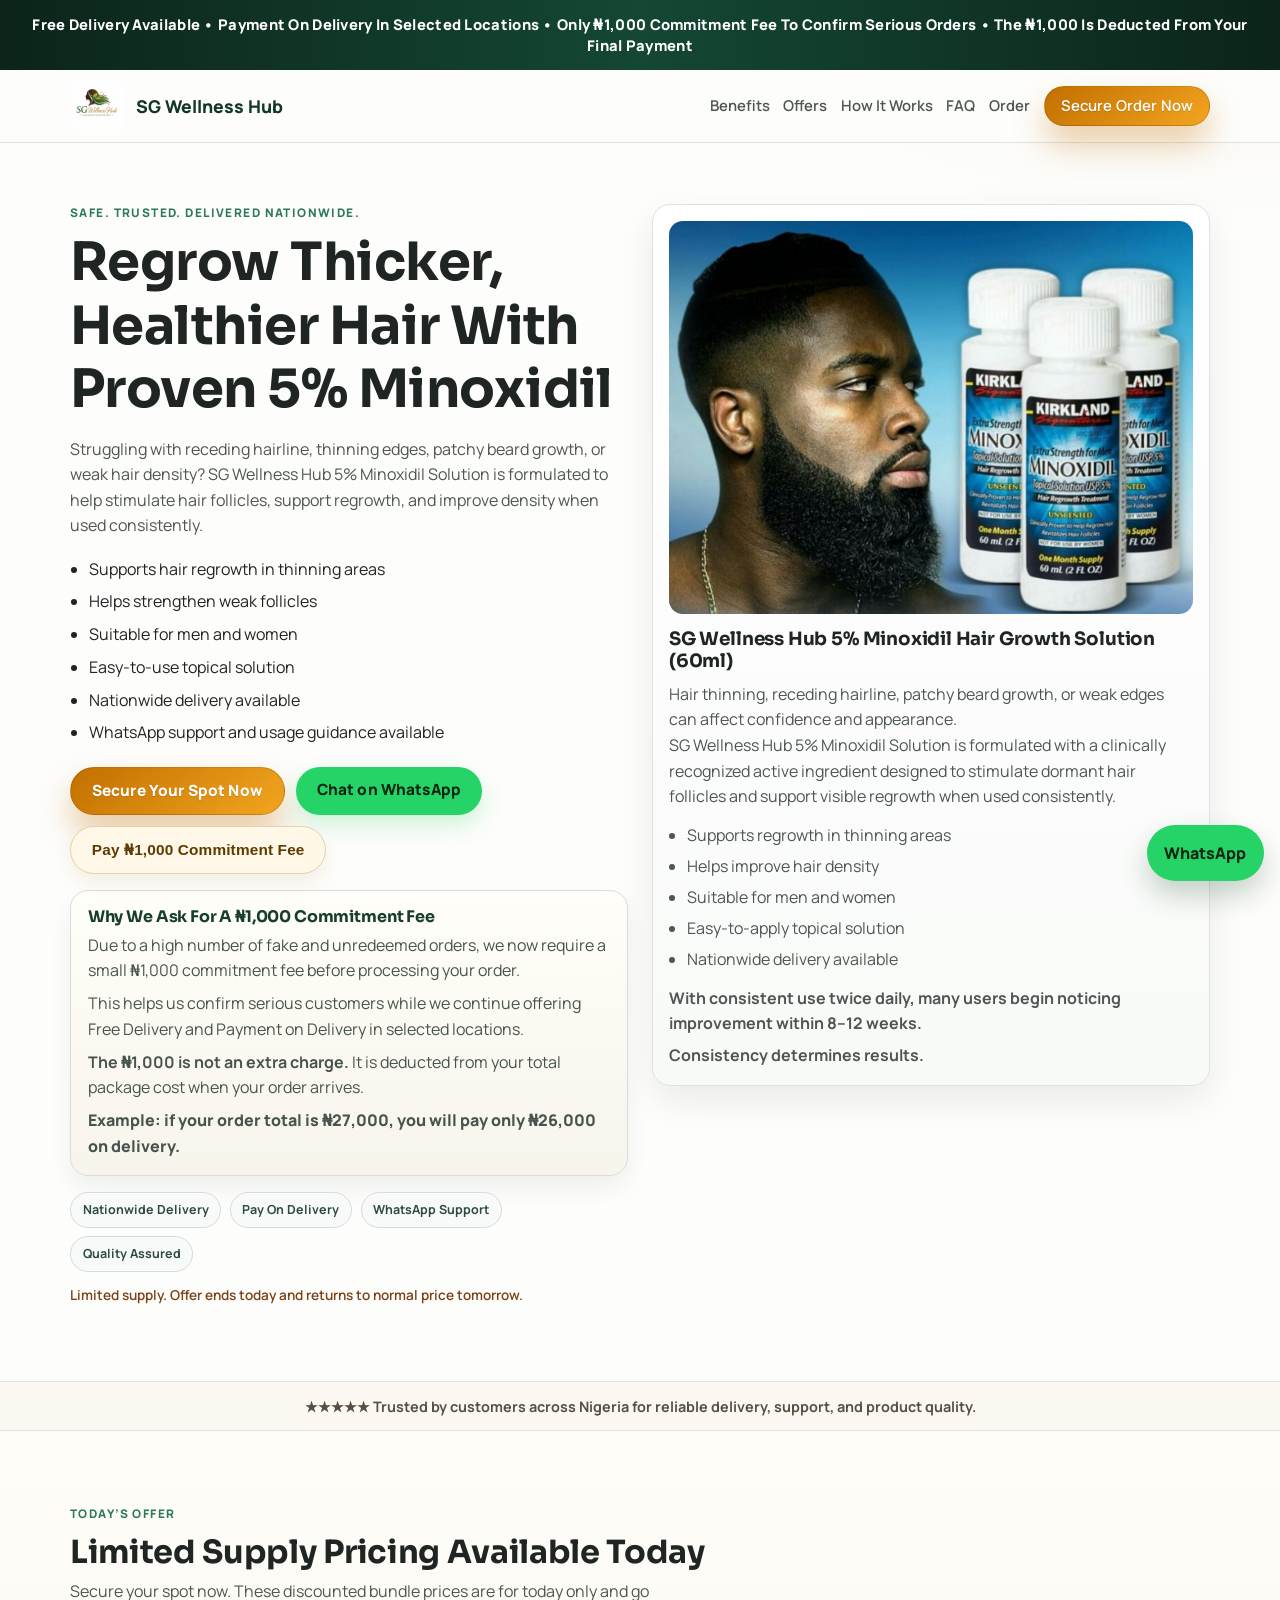
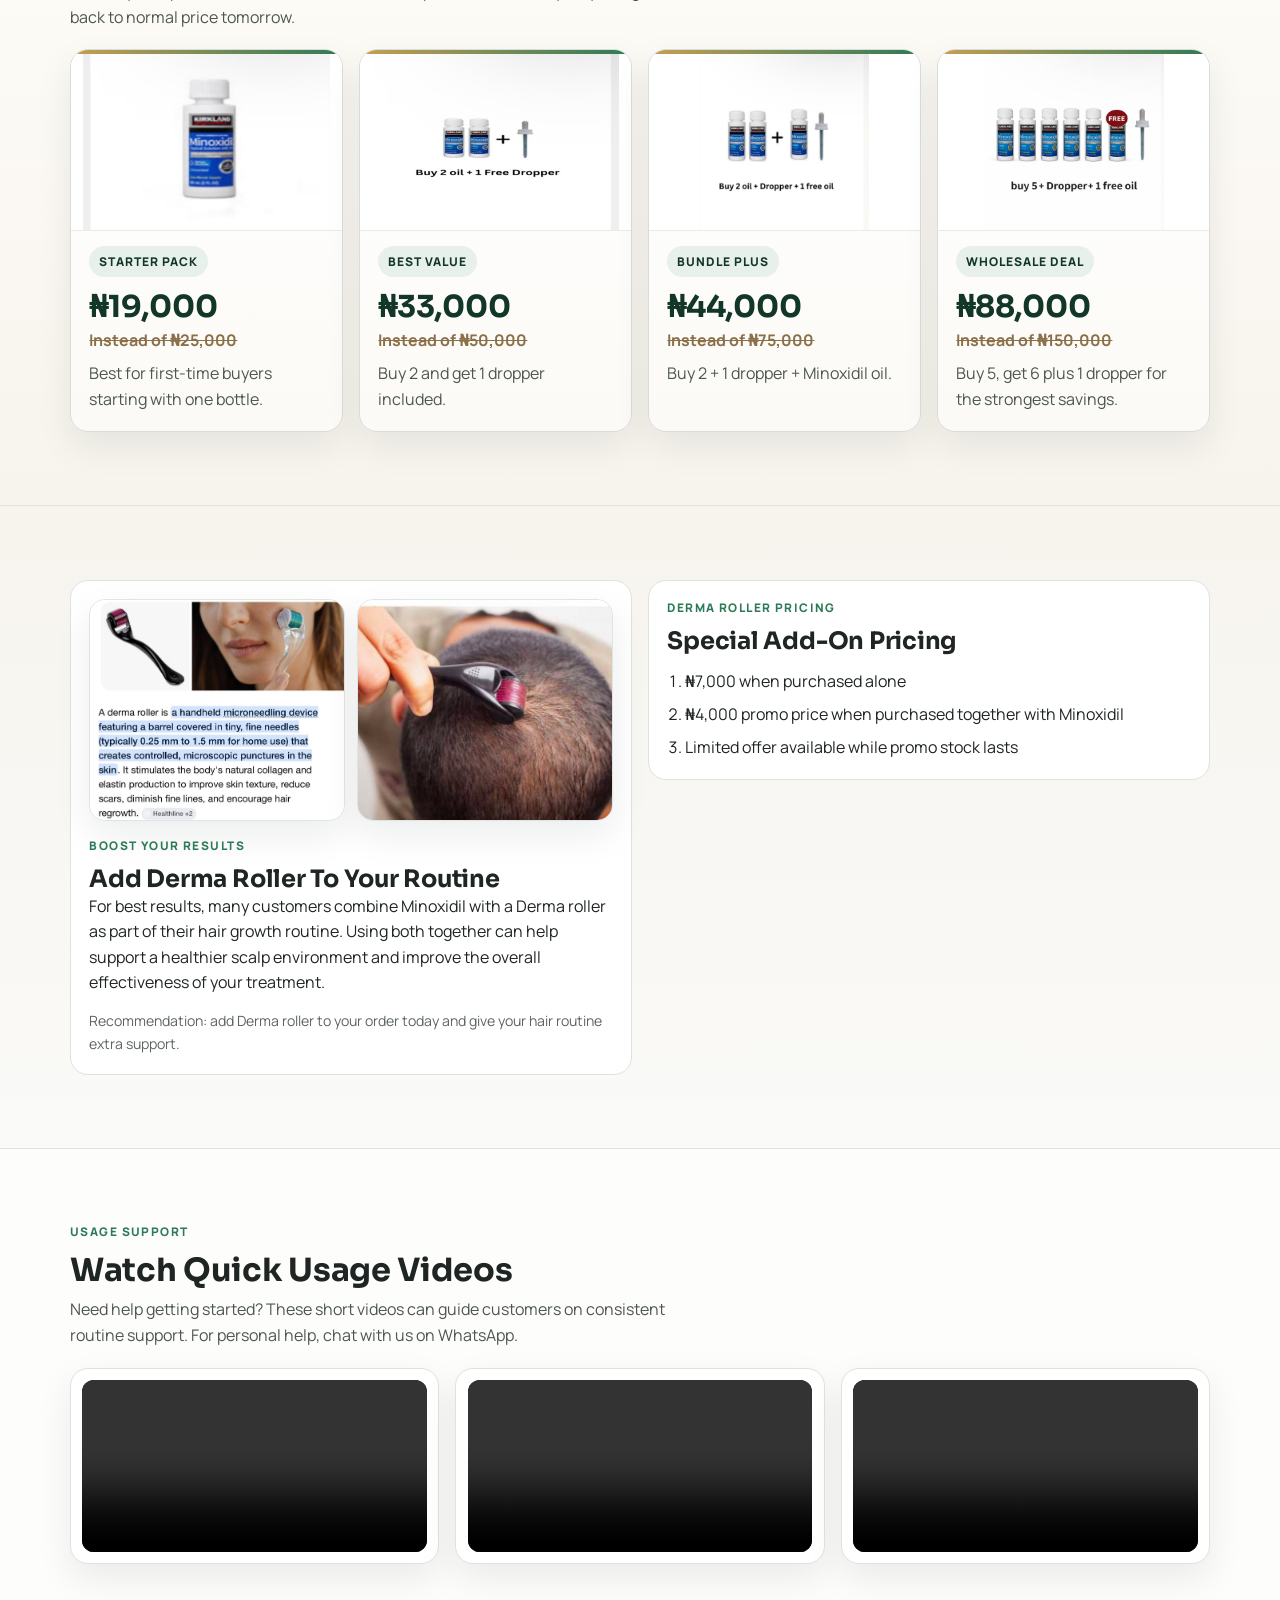
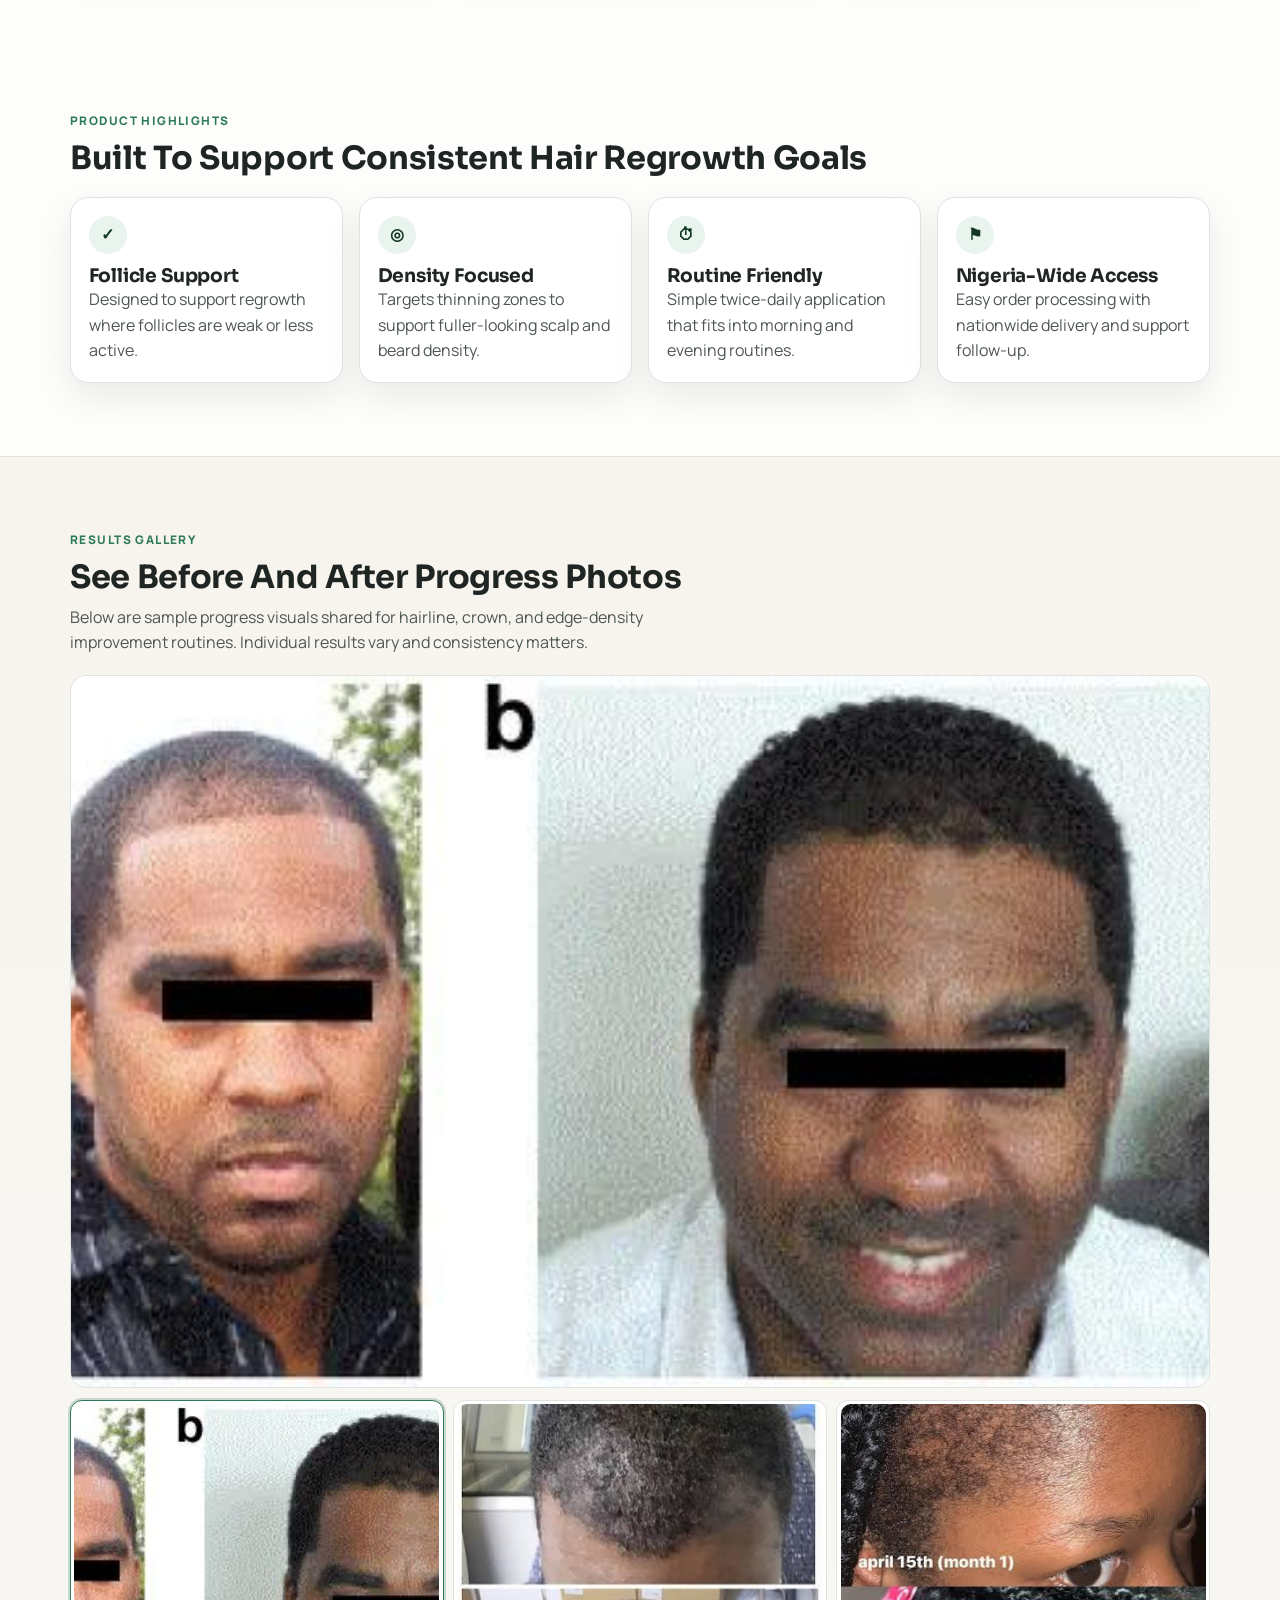
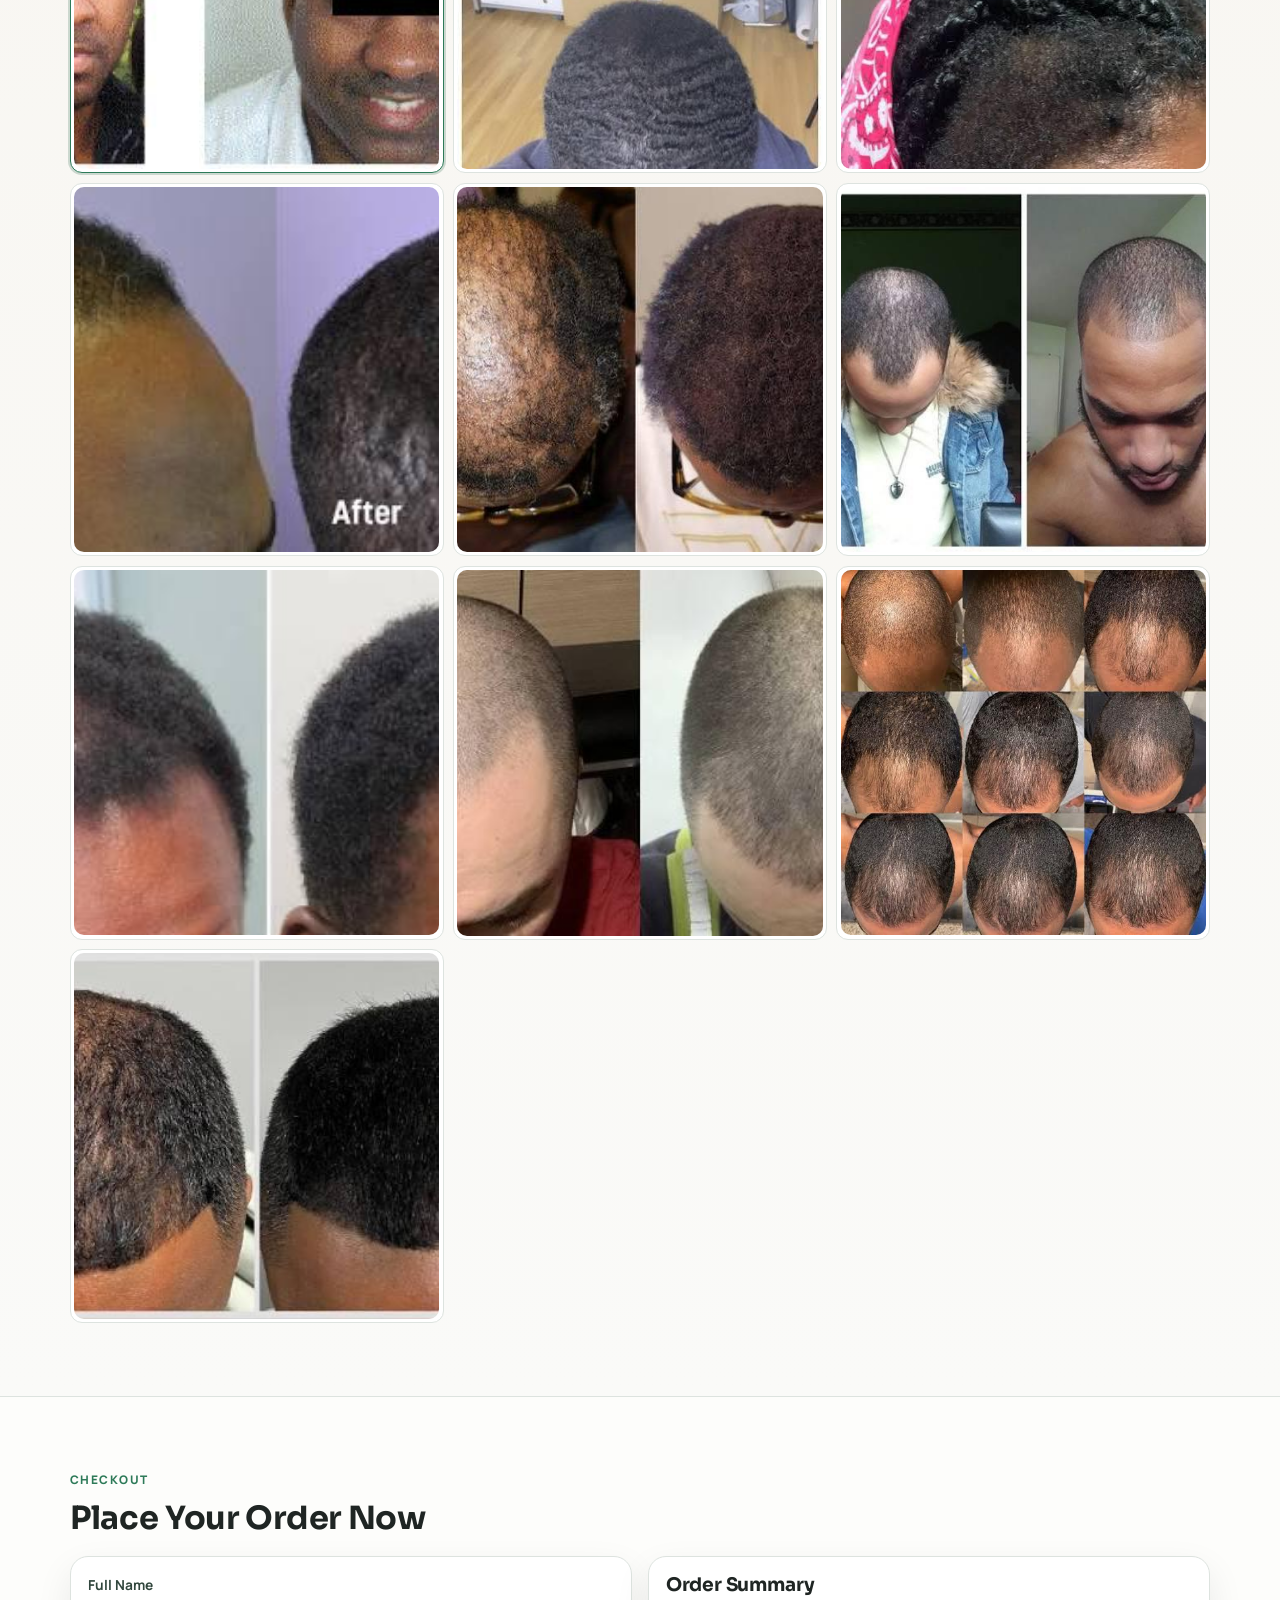
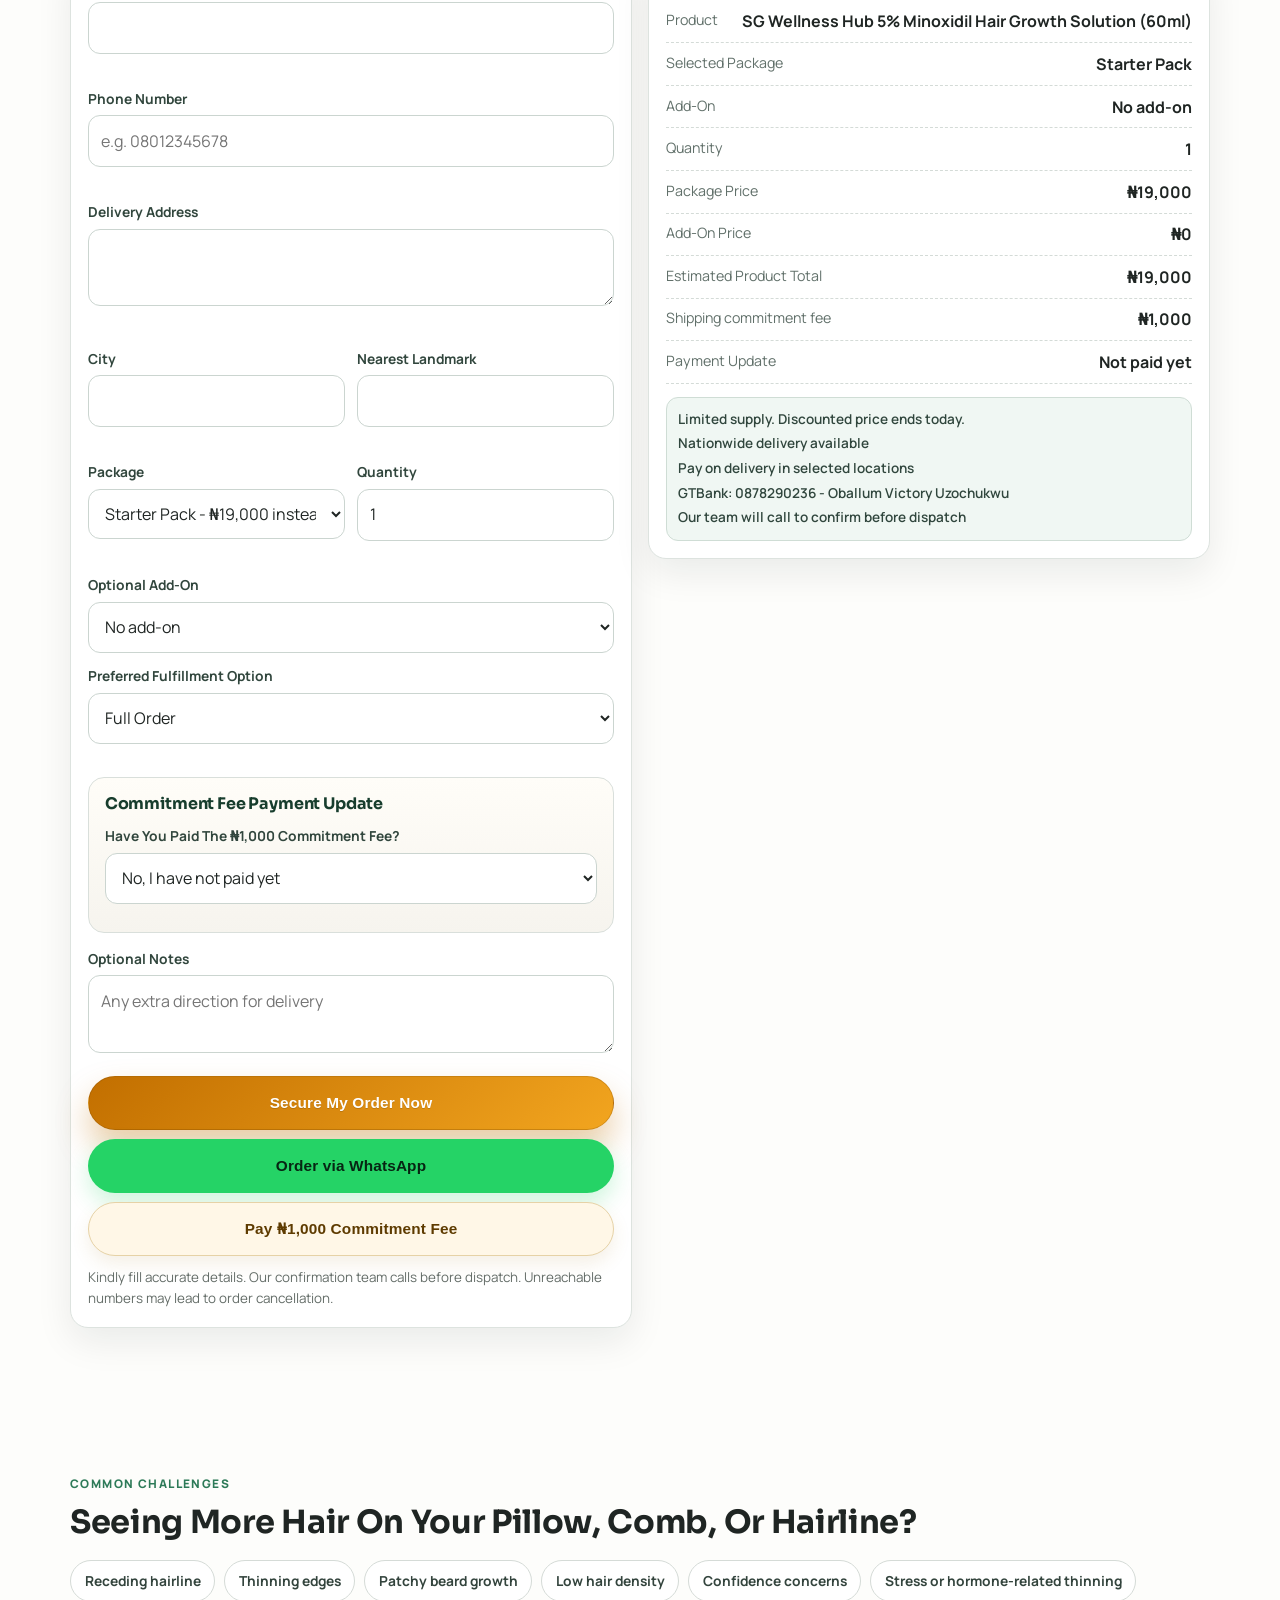
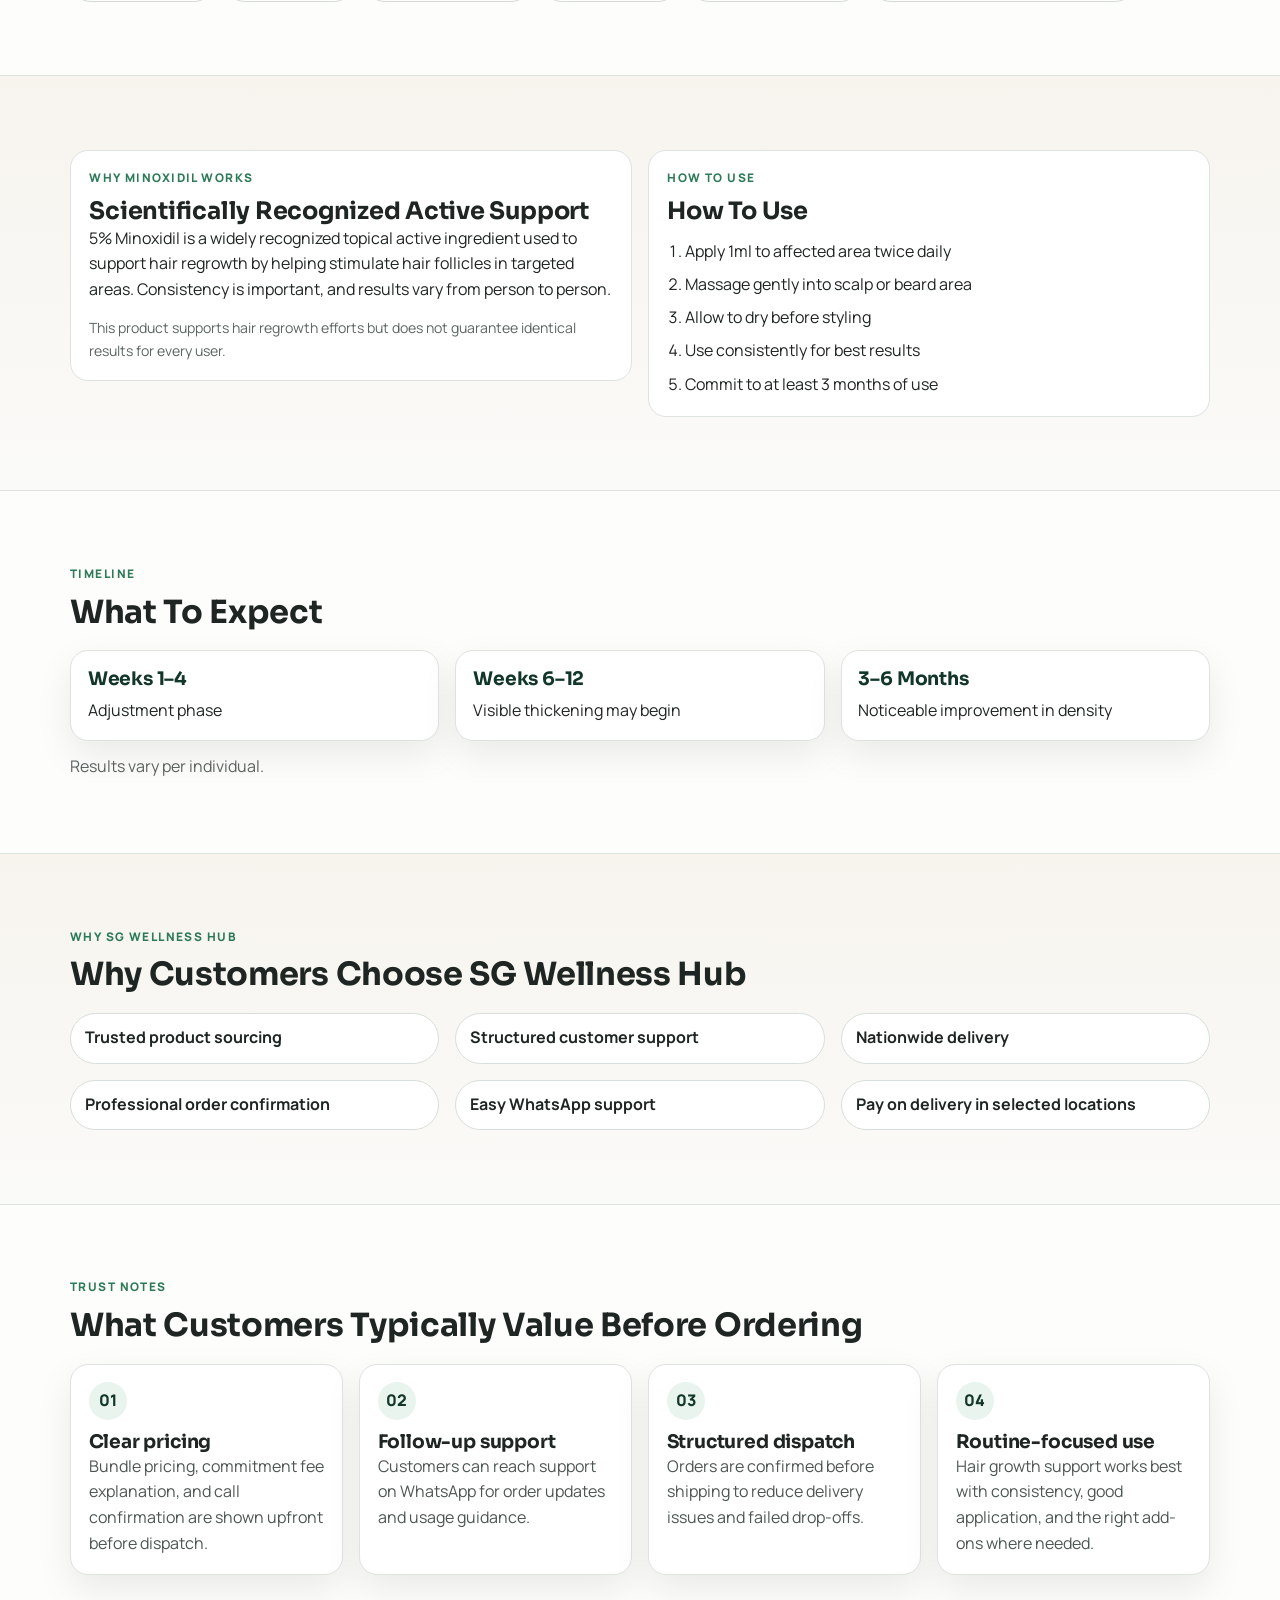
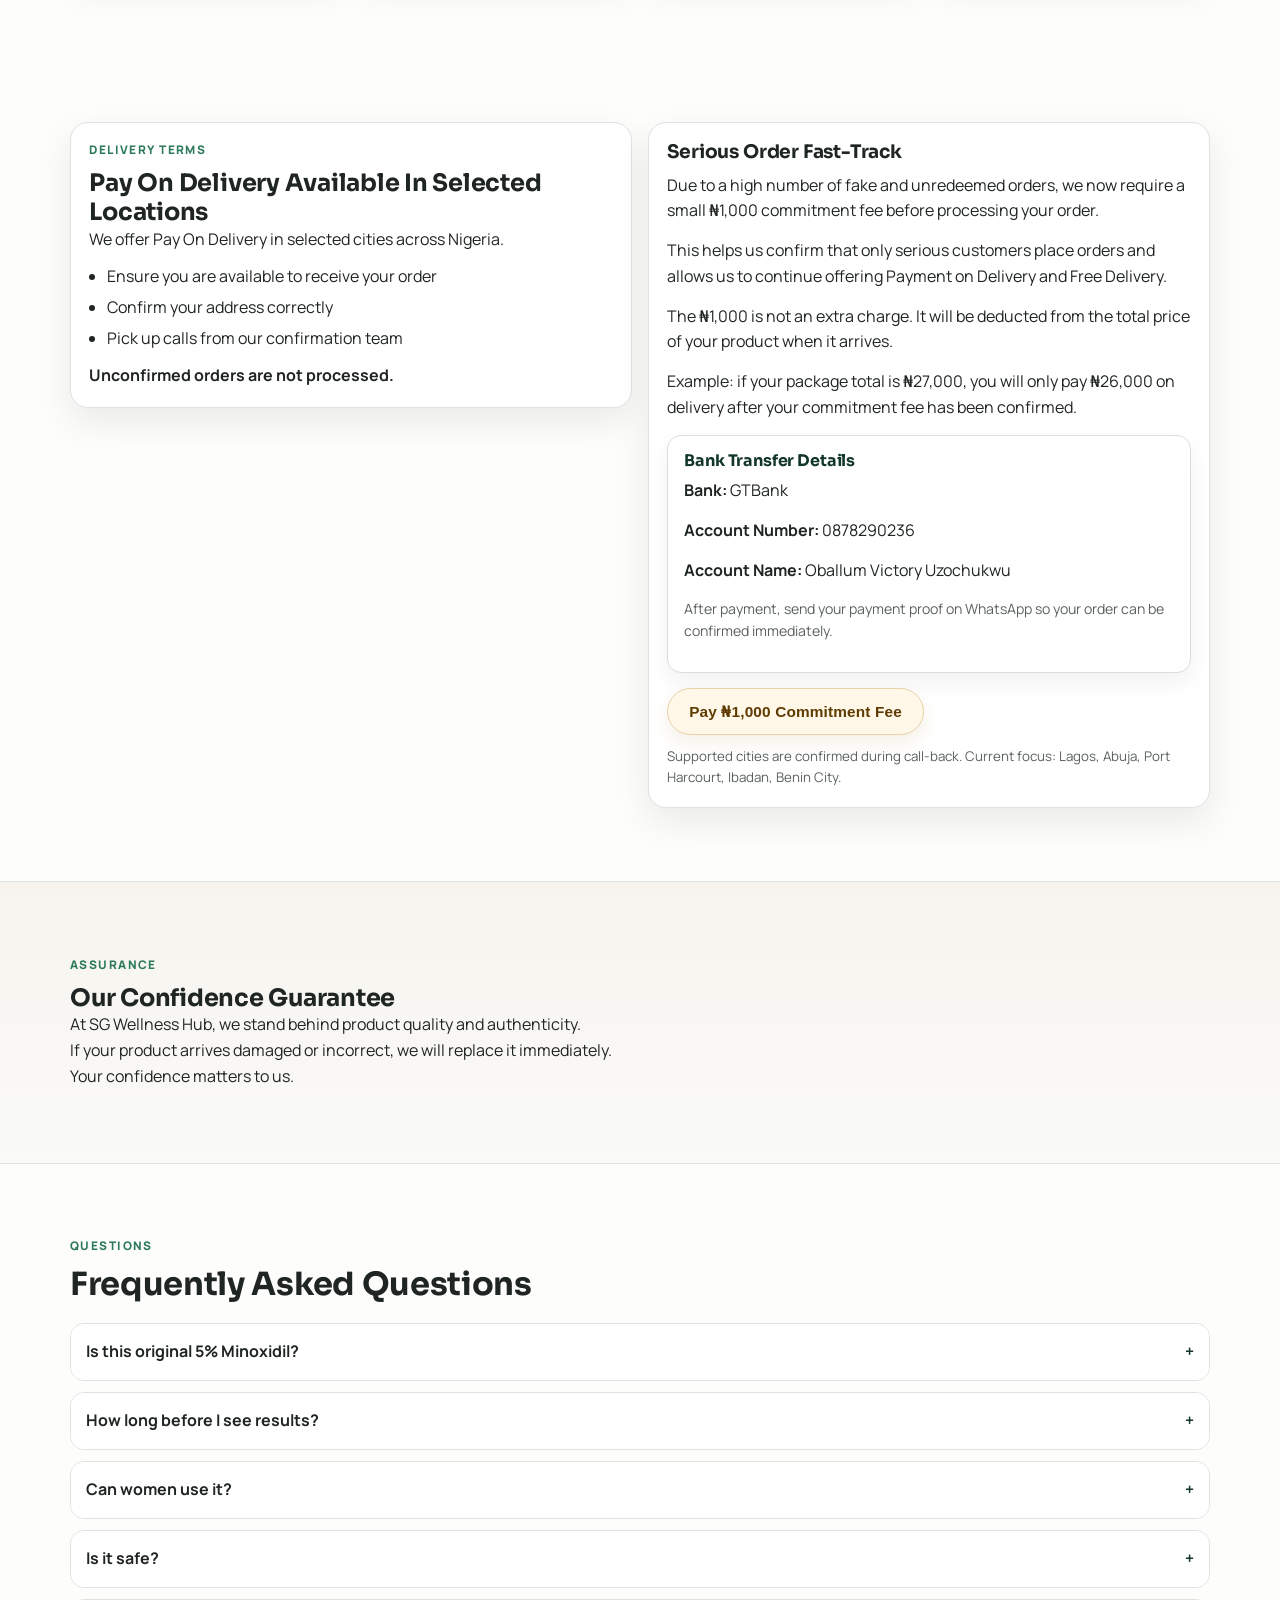
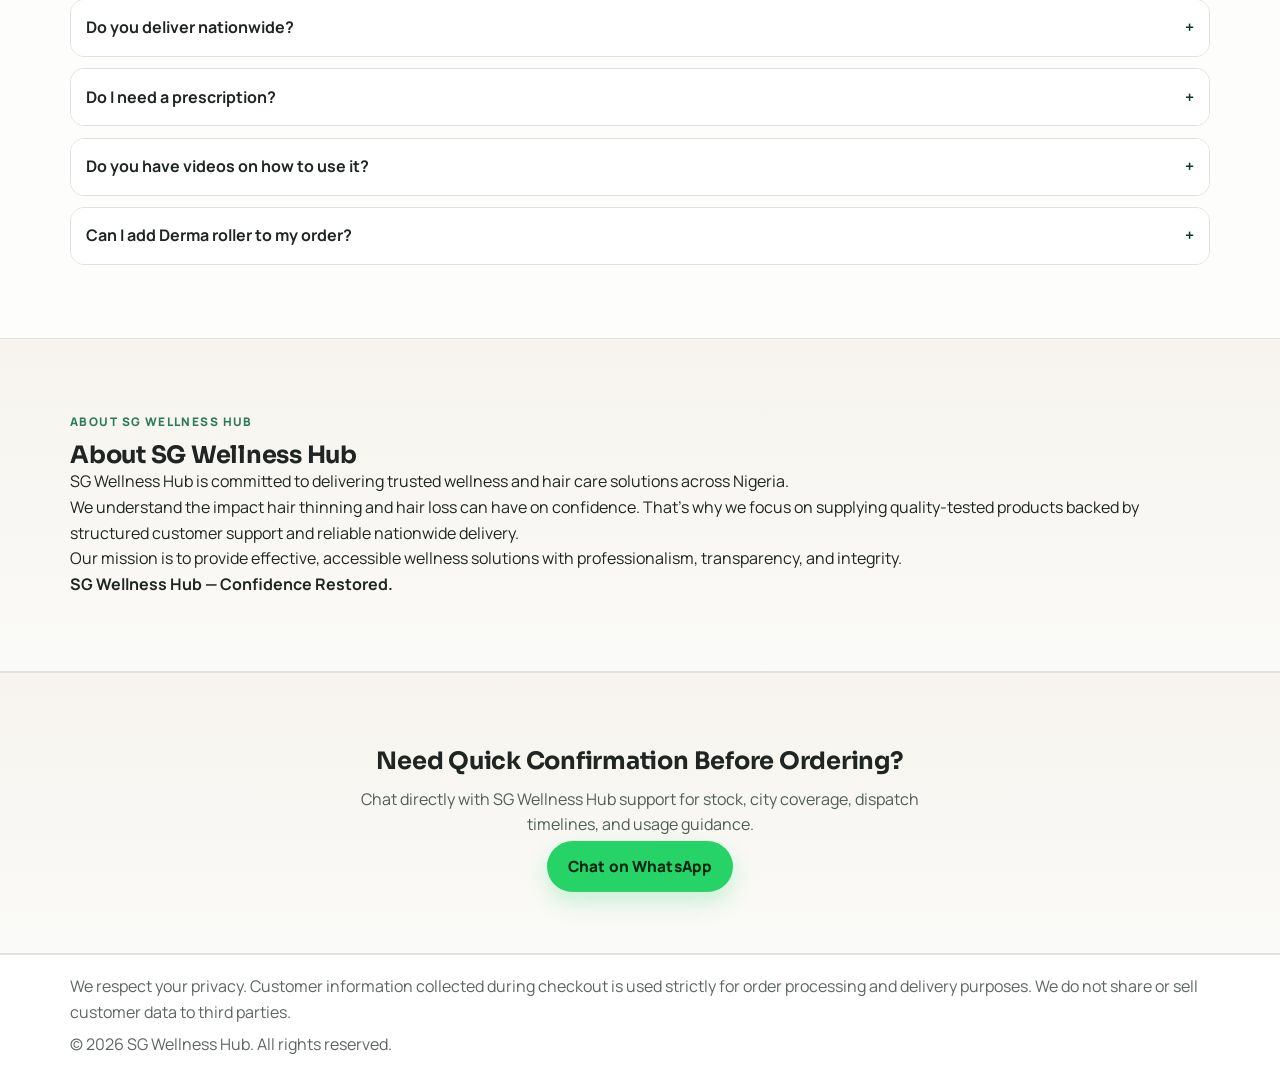
<file: index.html>
<!DOCTYPE html>
<html lang="en">
  <head>
    <!--
      SG Wellness Hub Minoxidil Landing Page
      Quick edit guide:
      1) Replace gallery images in /images with these names:
         - images/product-main.jpg
         - images/product-2.jpg
         - images/product-3.jpg
         - images/product-4.jpg
         - images/usage-1.jpg
         - images/benefit-1.jpg
      2) Update business settings in script.js:
         - WHATSAPP_NUMBER
         - PAYSTACK_PUBLIC_KEY
         - PRODUCT_PRICE
         - SHIPPING_FEE
         - DELIVERY_CITIES
      3) Optional favicon: replace images/favicon.png
      4) Brand logo path is set to images/logo.jpeg
      5) Offer images:
         - images/offer-starter-pack.jpg
         - images/offer-best-value.jpg
         - images/offer-bundle-plus.jpg
         - images/offer-wholesale-deal.jpg
    -->
    <meta charset="UTF-8" />
    <meta name="viewport" content="width=device-width, initial-scale=1.0" />
    <title>SG Wellness Hub 5% Minoxidil | Hair Growth Solution Nigeria</title>
    <meta
      name="description"
      content="Order SG Wellness Hub 5% Minoxidil Hair Growth Solution (60ml). Nationwide delivery in Nigeria, pay on delivery in selected locations, WhatsApp support, and optional ₦1,000 commitment fee."
    />
    <meta
      name="keywords"
      content="Minoxidil Nigeria, hair growth solution Nigeria, receding hairline treatment, beard growth Nigeria, SG Wellness Hub, pay on delivery hair product"
    />
    <meta property="og:title" content="SG Wellness Hub 5% Minoxidil Hair Growth Solution (60ml)" />
    <meta
      property="og:description"
      content="Regrow thicker, healthier hair with trusted 5% Minoxidil. Fast nationwide delivery across Nigeria."
    />
    <meta property="og:type" content="website" />
    <meta property="og:image" content="images/product-main.jpg" />
    <meta property="og:locale" content="en_NG" />
    <meta name="theme-color" content="#123728" />
    <link rel="icon" type="image/png" href="images/favicon.png" />
    <link rel="preconnect" href="https://fonts.googleapis.com" />
    <link rel="preconnect" href="https://fonts.gstatic.com" crossorigin />
    <link
      href="https://fonts.googleapis.com/css2?family=Manrope:wght@400;500;600;700;800&family=Sora:wght@500;600;700&display=swap"
      rel="stylesheet"
    />
    <link rel="stylesheet" href="style.css" />
    <script src="https://js.paystack.co/v1/inline.js" defer></script>
    <script src="script.js" defer></script>
  </head>
  <body>
    <div class="announcement-bar" role="status">
      Free Delivery Available • Payment On Delivery In Selected Locations • Only ₦1,000 Commitment Fee To Confirm Serious Orders • The ₦1,000 Is Deducted From Your Final Payment
    </div>

    <header class="site-header">
      <div class="container header-wrap">
        <a href="#top" class="brand" id="top" aria-label="SG Wellness Hub home">
          <img src="images/logo.jpeg" alt="SG Wellness Hub logo" class="brand-logo" data-fallback-label="SG Wellness Hub" />
          <span class="brand-text">SG Wellness Hub</span>
        </a>
        <button class="menu-toggle" aria-expanded="false" aria-controls="site-nav" aria-label="Toggle navigation">
          <span></span><span></span><span></span>
        </button>
        <nav id="site-nav" class="site-nav" aria-label="Main Navigation">
          <a href="#benefits">Benefits</a>
          <a href="#offers">Offers</a>
          <a href="#how-it-works">How It Works</a>
          <a href="#faq">FAQ</a>
          <a href="#order">Order</a>
          <a href="#order" class="btn btn-small btn-primary btn-order-glow btn-order-primary">Secure Order Now</a>
        </nav>
      </div>
    </header>

    <main>
      <section class="hero section">
        <div class="container hero-grid">
          <div class="hero-content reveal">
            <p class="eyebrow">Safe. Trusted. Delivered Nationwide.</p>
            <h1>Regrow Thicker, Healthier Hair With Proven 5% Minoxidil</h1>
            <p class="hero-support">
              Struggling with receding hairline, thinning edges, patchy beard growth, or weak hair density? SG Wellness Hub 5% Minoxidil Solution is formulated to help stimulate hair follicles, support regrowth, and improve density when used consistently.
            </p>
            <ul class="hero-points">
              <li>Supports hair regrowth in thinning areas</li>
              <li>Helps strengthen weak follicles</li>
              <li>Suitable for men and women</li>
              <li>Easy-to-use topical solution</li>
              <li>Nationwide delivery available</li>
              <li>WhatsApp support and usage guidance available</li>
            </ul>
            <div class="hero-cta-wrap">
              <a class="btn btn-primary btn-order-glow btn-order-primary" href="#order">Secure Your Spot Now</a>
              <a class="btn btn-whatsapp js-whatsapp-generic" href="#" data-message-type="quick">Chat on WhatsApp</a>
              <button class="btn btn-commitment js-pay-commitment" type="button">Pay ₦1,000 Commitment Fee</button>
            </div>
            <div class="hero-commitment-box">
              <h3>Why We Ask For A ₦1,000 Commitment Fee</h3>
              <p>Due to a high number of fake and unredeemed orders, we now require a small ₦1,000 commitment fee before processing your order.</p>
              <p>This helps us confirm serious customers while we continue offering Free Delivery and Payment on Delivery in selected locations.</p>
              <p><strong>The ₦1,000 is not an extra charge.</strong> It is deducted from your total package cost when your order arrives.</p>
              <p class="hero-commitment-example">Example: if your order total is ₦27,000, you will pay only ₦26,000 on delivery.</p>
            </div>
            <div class="trust-badges">
              <span>Nationwide Delivery</span>
              <span>Pay On Delivery</span>
              <span>WhatsApp Support</span>
              <span>Quality Assured</span>
            </div>
            <p class="urgency-note">Limited supply. Offer ends today and returns to normal price tomorrow.</p>
          </div>

          <aside class="hero-card reveal" aria-label="Product Spotlight">
            <div class="product-image-wrap">
              <img class="product-main-image" src="images/product-main.jpg" alt="SG Wellness Hub 5% Minoxidil Hair Growth Solution bottle" data-fallback-label="Product Image" />
            </div>
            <h2>SG Wellness Hub 5% Minoxidil Hair Growth Solution (60ml)</h2>
            <p>
              Hair thinning, receding hairline, patchy beard growth, or weak edges can affect confidence and appearance.
            </p>
            <p>
              SG Wellness Hub 5% Minoxidil Solution is formulated with a clinically recognized active ingredient designed to stimulate dormant hair follicles and support visible regrowth when used consistently.
            </p>
            <ul>
              <li>Supports regrowth in thinning areas</li>
              <li>Helps improve hair density</li>
              <li>Suitable for men and women</li>
              <li>Easy-to-apply topical solution</li>
              <li>Nationwide delivery available</li>
            </ul>
            <p class="hero-card-highlight">With consistent use twice daily, many users begin noticing improvement within 8–12 weeks.</p>
            <p class="hero-card-foot">Consistency determines results.</p>
          </aside>
        </div>
      </section>

      <section class="star-strip">
        <div class="container">
          <p>★★★★★ Trusted by customers across Nigeria for reliable delivery, support, and product quality.</p>
        </div>
      </section>

      <section id="offers" class="section offer-section">
        <div class="container">
          <div class="section-head reveal">
            <p class="eyebrow">Today’s Offer</p>
            <h2>Limited Supply Pricing Available Today</h2>
            <p class="offer-intro">Secure your spot now. These discounted bundle prices are for today only and go back to normal price tomorrow.</p>
          </div>
          <div class="offer-grid">
            <article class="offer-card reveal">
              <div class="offer-card-media">
                <img src="images/offer-starter-pack.jpg" alt="Starter pack Minoxidil product" data-fallback-label="Starter Pack" />
              </div>
              <span class="offer-badge">Starter Pack</span>
              <h3>₦19,000</h3>
              <p class="offer-strike">Instead of ₦25,000</p>
              <p>Best for first-time buyers starting with one bottle.</p>
            </article>
            <article class="offer-card reveal">
              <div class="offer-card-media">
                <img src="images/offer-best-value.jpg" alt="Best value Minoxidil package with dropper" data-fallback-label="Best Value" />
              </div>
              <span class="offer-badge">Best Value</span>
              <h3>₦33,000</h3>
              <p class="offer-strike">Instead of ₦50,000</p>
              <p>Buy 2 and get 1 dropper included.</p>
            </article>
            <article class="offer-card reveal">
              <div class="offer-card-media">
                <img src="images/offer-bundle-plus.jpg" alt="Bundle plus Minoxidil package" data-fallback-label="Bundle Plus" />
              </div>
              <span class="offer-badge">Bundle Plus</span>
              <h3>₦44,000</h3>
              <p class="offer-strike">Instead of ₦75,000</p>
              <p>Buy 2 + 1 dropper + Minoxidil oil.</p>
            </article>
            <article class="offer-card reveal">
              <div class="offer-card-media">
                <img src="images/offer-wholesale-deal.jpg" alt="Wholesale deal Minoxidil package" data-fallback-label="Wholesale Deal" />
              </div>
              <span class="offer-badge">Wholesale Deal</span>
              <h3>₦88,000</h3>
              <p class="offer-strike">Instead of ₦150,000</p>
              <p>Buy 5, get 6 plus 1 dropper for the strongest savings.</p>
            </article>
          </div>
        </div>
      </section>

      <section class="section section-alt" id="upsell">
        <div class="container split-grid">
          <article class="reveal">
            <div class="upsell-media-grid">
              <figure class="upsell-media-card">
                <img src="images/derma-roller-main.jpg" alt="Derma roller used on thinning scalp area" data-fallback-label="Derma Roller" />
              </figure>
              <figure class="upsell-media-card">
                <img src="images/derma-roller-info.jpg" alt="Derma roller product and support visual" data-fallback-label="Derma Roller Info" />
              </figure>
            </div>
            <p class="eyebrow">Boost Your Results</p>
            <h2>Add Derma Roller To Your Routine</h2>
            <p>
              For best results, many customers combine Minoxidil with a Derma roller as part of their hair growth routine. Using both together can help support a healthier scalp environment and improve the overall effectiveness of your treatment.
            </p>
            <p class="compliance-note">Recommendation: add Derma roller to your order today and give your hair routine extra support.</p>
          </article>
          <article class="reveal">
            <p class="eyebrow">Derma Roller Pricing</p>
            <h2>Special Add-On Pricing</h2>
            <ol class="steps-list">
              <li>₦7,000 when purchased alone</li>
              <li>₦4,000 promo price when purchased together with Minoxidil</li>
              <li>Limited offer available while promo stock lasts</li>
            </ol>
          </article>
        </div>
      </section>

      <section class="section" id="usage-videos">
        <div class="container">
          <div class="section-head reveal">
            <p class="eyebrow">Usage Support</p>
            <h2>Watch Quick Usage Videos</h2>
            <p class="offer-intro">Need help getting started? These short videos can guide customers on consistent routine support. For personal help, chat with us on WhatsApp.</p>
          </div>
          <div class="video-grid">
            <article class="video-card reveal">
              <video controls preload="metadata" playsinline>
                <source src="images/WhatsApp Video 2026-03-18 at 1.45.44 PM.mp4" type="video/mp4" />
              </video>
            </article>
            <article class="video-card reveal">
              <video controls preload="metadata" playsinline>
                <source src="images/WhatsApp Video 2026-03-18 at 1.45.45 PM.mp4" type="video/mp4" />
              </video>
            </article>
            <article class="video-card reveal">
              <video controls preload="metadata" playsinline>
                <source src="images/WhatsApp Video 2026-03-18 at 1.45.45 PM (1).mp4" type="video/mp4" />
              </video>
            </article>
          </div>
        </div>
      </section>

      <section id="benefits" class="section">
        <div class="container">
          <div class="section-head reveal">
            <p class="eyebrow">Product Highlights</p>
            <h2>Built To Support Consistent Hair Regrowth Goals</h2>
          </div>
          <div class="benefit-grid">
            <article class="info-card reveal">
              <div class="icon-circle">✓</div>
              <h3>Follicle Support</h3>
              <p>Designed to support regrowth where follicles are weak or less active.</p>
            </article>
            <article class="info-card reveal">
              <div class="icon-circle">◎</div>
              <h3>Density Focused</h3>
              <p>Targets thinning zones to support fuller-looking scalp and beard density.</p>
            </article>
            <article class="info-card reveal">
              <div class="icon-circle">⏱</div>
              <h3>Routine Friendly</h3>
              <p>Simple twice-daily application that fits into morning and evening routines.</p>
            </article>
            <article class="info-card reveal">
              <div class="icon-circle">⚑</div>
              <h3>Nigeria-Wide Access</h3>
              <p>Easy order processing with nationwide delivery and support follow-up.</p>
            </article>
          </div>
        </div>
      </section>

      <section class="section section-alt" id="gallery">
        <div class="container reveal">
          <div class="section-head">
            <p class="eyebrow">Results Gallery</p>
            <h2>See Before And After Progress Photos</h2>
            <p class="offer-intro">Below are sample progress visuals shared for hairline, crown, and edge-density improvement routines. Individual results vary and consistency matters.</p>
          </div>
          <div class="gallery-layout">
            <figure class="gallery-main-wrap">
              <img id="galleryMain" src="images/before-after-1.jpg" alt="Before and after hair growth result" data-fallback-label="Main Gallery Image" />
            </figure>
            <div class="gallery-thumbs" role="list" aria-label="Product image thumbnails">
              <button class="thumb active" type="button" data-image="images/before-after-1.jpg" data-alt="Before and after hairline result 1">
                <img src="images/before-after-1.jpg" alt="Thumbnail of before and after result 1" data-fallback-label="Thumb 1" />
              </button>
              <button class="thumb" type="button" data-image="images/before-after-2.jpg" data-alt="Before and after hairline result 2">
                <img src="images/before-after-2.jpg" alt="Thumbnail of before and after result 2" data-fallback-label="Thumb 2" />
              </button>
              <button class="thumb" type="button" data-image="images/before-after-3.jpg" data-alt="Before and after hairline result 3">
                <img src="images/before-after-3.jpg" alt="Thumbnail of before and after result 3" data-fallback-label="Thumb 3" />
              </button>
              <button class="thumb" type="button" data-image="images/before-after-4.jpg" data-alt="Before and after crown result 4">
                <img src="images/before-after-4.jpg" alt="Thumbnail of before and after result 4" data-fallback-label="Thumb 4" />
              </button>
              <button class="thumb" type="button" data-image="images/before-after-5.jpg" data-alt="Before and after crown result 5">
                <img src="images/before-after-5.jpg" alt="Thumbnail of before and after result 5" data-fallback-label="Thumb 5" />
              </button>
              <button class="thumb" type="button" data-image="images/before-after-6.jpg" data-alt="Before and after density result 6">
                <img src="images/before-after-6.jpg" alt="Thumbnail of before and after result 6" data-fallback-label="Thumb 6" />
              </button>
              <button class="thumb" type="button" data-image="images/before-after-7.jpg" data-alt="Before and after edge result 7">
                <img src="images/before-after-7.jpg" alt="Thumbnail of before and after result 7" data-fallback-label="Thumb 7" />
              </button>
              <button class="thumb" type="button" data-image="images/before-after-8.jpg" data-alt="Before and after edge result 8">
                <img src="images/before-after-8.jpg" alt="Thumbnail of before and after result 8" data-fallback-label="Thumb 8" />
              </button>
              <button class="thumb" type="button" data-image="images/before-after-9.jpg" data-alt="Before and after edge result 9">
                <img src="images/before-after-9.jpg" alt="Thumbnail of before and after result 9" data-fallback-label="Thumb 9" />
              </button>
              <button class="thumb" type="button" data-image="images/before-after-10.jpg" data-alt="Before and after edge result 10">
                <img src="images/before-after-10.jpg" alt="Thumbnail of before and after result 10" data-fallback-label="Thumb 10" />
              </button>
            </div>
          </div>
        </div>
      </section>

      <section class="section" id="order">
        <div class="container">
          <div class="section-head reveal">
            <p class="eyebrow">Checkout</p>
            <h2>Place Your Order Now</h2>
          </div>

          <div class="order-layout">
            <form id="orderForm" class="order-form reveal" novalidate>
              <div class="form-row">
                <label for="fullName">Full Name</label>
                <input id="fullName" name="fullName" type="text" autocomplete="name" required />
                <small class="error" id="fullNameError"></small>
              </div>

              <div class="form-row">
                <label for="phoneNumber">Phone Number</label>
                <input id="phoneNumber" name="phoneNumber" type="tel" autocomplete="tel" required placeholder="e.g. 08012345678" />
                <small class="error" id="phoneNumberError"></small>
              </div>

              <div class="form-row">
                <label for="address">Delivery Address</label>
                <textarea id="address" name="address" rows="2" required></textarea>
                <small class="error" id="addressError"></small>
              </div>

              <div class="form-row two-col">
                <div>
                  <label for="city">City</label>
                  <input id="city" name="city" type="text" required />
                  <small class="error" id="cityError"></small>
                </div>
                <div>
                  <label for="landmark">Nearest Landmark</label>
                  <input id="landmark" name="landmark" type="text" required />
                  <small class="error" id="landmarkError"></small>
                </div>
              </div>

              <div class="form-row two-col">
                <div>
                  <label for="package">Package</label>
                  <select id="package" name="package" required>
                    <option value="starter-pack">Starter Pack - ₦19,000 instead of ₦25,000</option>
                    <option value="buy-2-get-dropper">Buy 2 + 1 Dropper - ₦33,000 instead of ₦50,000</option>
                    <option value="bundle-plus-oil">Buy 2 + 1 Dropper + Minoxidil Oil - ₦44,000 instead of ₦75,000</option>
                    <option value="wholesale-6-plus-dropper">Buy 5, Get 6 + 1 Dropper - ₦88,000 instead of ₦150,000</option>
                  </select>
                  <small class="error" id="packageError"></small>
                </div>
                <div>
                  <label for="quantity">Quantity</label>
                  <input id="quantity" name="quantity" type="number" min="1" max="20" value="1" required />
                  <small class="error" id="quantityError"></small>
                </div>
              </div>

              <div class="form-row">
                <label for="addOn">Optional Add-On</label>
                <select id="addOn" name="addOn">
                  <option value="none">No add-on</option>
                  <option value="derma-roller-bundle">Add Derma Roller - ₦4,000 with Minoxidil</option>
                  <option value="derma-roller-alone">Derma Roller Only - ₦7,000</option>
                </select>
              </div>

              <div class="form-row">
                <label for="fulfillment">Preferred Fulfillment Option</label>
                <select id="fulfillment" name="fulfillment" required>
                  <option value="Full Order">Full Order</option>
                  <option value="Pay ₦1,000 Commitment Fee First">Pay ₦1,000 Commitment Fee First</option>
                </select>
                <small class="error" id="fulfillmentError"></small>
              </div>

              <div class="payment-confirm-box">
                <h3>Commitment Fee Payment Update</h3>
                <div class="form-row">
                  <label for="paymentStatus">Have You Paid The ₦1,000 Commitment Fee?</label>
                  <select id="paymentStatus" name="paymentStatus">
                    <option value="not-paid">No, I have not paid yet</option>
                    <option value="paid">Yes, I have paid and want to notify on WhatsApp</option>
                  </select>
                </div>

                <div id="paymentMetaFields" class="payment-meta-fields" hidden>
                  <div class="form-row">
                    <label for="paymentName">Name Used For Transfer</label>
                    <input id="paymentName" name="paymentName" type="text" placeholder="Enter the account name used for payment" />
                    <small class="error" id="paymentNameError"></small>
                  </div>

                  <div class="form-row">
                    <label for="paymentReference">Payment Reference Or Time Sent</label>
                    <input id="paymentReference" name="paymentReference" type="text" placeholder="e.g. Victory O. / 10:42am transfer" />
                    <small class="error" id="paymentReferenceError"></small>
                  </div>
                </div>
              </div>

              <div class="form-row">
                <label for="notes">Optional Notes</label>
                <textarea id="notes" name="notes" rows="2" placeholder="Any extra direction for delivery"></textarea>
              </div>

              <div class="form-cta-group">
                <button type="submit" class="btn btn-primary btn-full btn-order-glow btn-order-primary">Secure My Order Now</button>
                <button type="button" class="btn btn-whatsapp btn-full" id="orderViaWhatsApp">Order via WhatsApp</button>
                <button type="button" class="btn btn-commitment btn-full js-pay-commitment">Pay ₦1,000 Commitment Fee</button>
              </div>
              <p class="form-help-text">Kindly fill accurate details. Our confirmation team calls before dispatch. Unreachable numbers may lead to order cancellation.</p>
            </form>

            <aside class="order-summary reveal" aria-label="Order Summary">
              <h3>Order Summary</h3>
              <ul>
                <li><span>Product</span><strong id="summaryProduct">SG Wellness Hub 5% Minoxidil Hair Growth Solution (60ml)</strong></li>
                <li><span>Selected Package</span><strong id="summaryPackage">Starter Pack</strong></li>
                <li><span>Add-On</span><strong id="summaryAddOn">No add-on</strong></li>
                <li><span>Quantity</span><strong id="summaryQuantity">1</strong></li>
                <li><span>Package Price</span><strong id="summaryUnitPrice">₦0</strong></li>
                <li><span>Add-On Price</span><strong id="summaryAddOnPrice">₦0</strong></li>
                <li><span>Estimated Product Total</span><strong id="summaryTotal">₦0</strong></li>
                <li><span>Shipping commitment fee</span><strong id="summaryShippingFee">₦1,000</strong></li>
                <li><span>Payment Update</span><strong id="summaryPaymentStatus">Not paid yet</strong></li>
              </ul>
              <div class="summary-note">
                <p>Limited supply. Discounted price ends today.</p>
                <p>Nationwide delivery available</p>
                <p>Pay on delivery in selected locations</p>
                <p>GTBank: 0878290236 - Oballum Victory Uzochukwu</p>
                <p>Our team will call to confirm before dispatch</p>
              </div>
            </aside>
          </div>
        </div>
      </section>

      <section class="section" id="pain-points">
        <div class="container">
          <div class="section-head reveal">
            <p class="eyebrow">Common Challenges</p>
            <h2>Seeing More Hair On Your Pillow, Comb, Or Hairline?</h2>
          </div>
          <div class="pill-grid reveal">
            <span>Receding hairline</span>
            <span>Thinning edges</span>
            <span>Patchy beard growth</span>
            <span>Low hair density</span>
            <span>Confidence concerns</span>
            <span>Stress or hormone-related thinning</span>
          </div>
        </div>
      </section>

      <section id="how-it-works" class="section section-alt">
        <div class="container split-grid">
          <article class="reveal">
            <p class="eyebrow">Why Minoxidil Works</p>
            <h2>Scientifically Recognized Active Support</h2>
            <p>
              5% Minoxidil is a widely recognized topical active ingredient used to support hair regrowth by helping stimulate hair follicles in targeted areas. Consistency is important, and results vary from person to person.
            </p>
            <p class="compliance-note">
              This product supports hair regrowth efforts but does not guarantee identical results for every user.
            </p>
          </article>
          <article class="reveal">
            <p class="eyebrow">How To Use</p>
            <h2>How To Use</h2>
            <ol class="steps-list">
              <li>Apply 1ml to affected area twice daily</li>
              <li>Massage gently into scalp or beard area</li>
              <li>Allow to dry before styling</li>
              <li>Use consistently for best results</li>
              <li>Commit to at least 3 months of use</li>
            </ol>
          </article>
        </div>
      </section>

      <section class="section" id="timeline">
        <div class="container">
          <div class="section-head reveal">
            <p class="eyebrow">Timeline</p>
            <h2>What To Expect</h2>
          </div>
          <div class="timeline-grid">
            <article class="timeline-card reveal">
              <h3>Weeks 1–4</h3>
              <p>Adjustment phase</p>
            </article>
            <article class="timeline-card reveal">
              <h3>Weeks 6–12</h3>
              <p>Visible thickening may begin</p>
            </article>
            <article class="timeline-card reveal">
              <h3>3–6 Months</h3>
              <p>Noticeable improvement in density</p>
            </article>
          </div>
          <p class="timeline-note reveal">Results vary per individual.</p>
        </div>
      </section>

      <section class="section section-alt" id="why-us">
        <div class="container">
          <div class="section-head reveal">
            <p class="eyebrow">Why SG Wellness Hub</p>
            <h2>Why Customers Choose SG Wellness Hub</h2>
          </div>
          <div class="check-grid reveal">
            <p>Trusted product sourcing</p>
            <p>Structured customer support</p>
            <p>Nationwide delivery</p>
            <p>Professional order confirmation</p>
            <p>Easy WhatsApp support</p>
            <p>Pay on delivery in selected locations</p>
          </div>
        </div>
      </section>

      <section class="section" id="trust-notes">
        <div class="container">
          <div class="section-head reveal">
            <p class="eyebrow">Trust Notes</p>
            <h2>What Customers Typically Value Before Ordering</h2>
          </div>
          <div class="benefit-grid">
            <article class="info-card reveal">
              <div class="icon-circle">01</div>
              <h3>Clear pricing</h3>
              <p>Bundle pricing, commitment fee explanation, and call confirmation are shown upfront before dispatch.</p>
            </article>
            <article class="info-card reveal">
              <div class="icon-circle">02</div>
              <h3>Follow-up support</h3>
              <p>Customers can reach support on WhatsApp for order updates and usage guidance.</p>
            </article>
            <article class="info-card reveal">
              <div class="icon-circle">03</div>
              <h3>Structured dispatch</h3>
              <p>Orders are confirmed before shipping to reduce delivery issues and failed drop-offs.</p>
            </article>
            <article class="info-card reveal">
              <div class="icon-circle">04</div>
              <h3>Routine-focused use</h3>
              <p>Hair growth support works best with consistency, good application, and the right add-ons where needed.</p>
            </article>
          </div>
        </div>
      </section>

      <section class="section" id="delivery-policy">
        <div class="container split-grid">
          <article class="info-panel reveal">
            <p class="eyebrow">Delivery Terms</p>
            <h2>Pay On Delivery Available In Selected Locations</h2>
            <p>
              We offer Pay On Delivery in selected cities across Nigeria.
            </p>
            <ul>
              <li>Ensure you are available to receive your order</li>
              <li>Confirm your address correctly</li>
              <li>Pick up calls from our confirmation team</li>
            </ul>
            <p><strong>Unconfirmed orders are not processed.</strong></p>
          </article>
          <article class="highlight-panel reveal">
            <h3>Serious Order Fast-Track</h3>
            <p>
              Due to a high number of fake and unredeemed orders, we now require a small ₦1,000 commitment fee before processing your order.
            </p>
            <p>
              This helps us confirm that only serious customers place orders and allows us to continue offering Payment on Delivery and Free Delivery.
            </p>
            <p>
              The ₦1,000 is not an extra charge. It will be deducted from the total price of your product when it arrives.
            </p>
            <p>
              Example: if your package total is ₦27,000, you will only pay ₦26,000 on delivery after your commitment fee has been confirmed.
            </p>
            <div class="account-card">
              <h4>Bank Transfer Details</h4>
              <p><strong>Bank:</strong> GTBank</p>
              <p><strong>Account Number:</strong> 0878290236</p>
              <p><strong>Account Name:</strong> Oballum Victory Uzochukwu</p>
              <p class="account-note">After payment, send your payment proof on WhatsApp so your order can be confirmed immediately.</p>
            </div>
            <button class="btn btn-commitment btn-order-glow js-pay-commitment" type="button">Pay ₦1,000 Commitment Fee</button>
            <small>Supported cities are confirmed during call-back. Current focus: <span id="deliveryCitiesInline">Lagos, Abuja, Port Harcourt, Ibadan, Benin City</span>.</small>
          </article>
        </div>
      </section>

      <section class="section section-alt" id="guarantee">
        <div class="container reveal">
          <p class="eyebrow">Assurance</p>
          <h2>Our Confidence Guarantee</h2>
          <p>
            At SG Wellness Hub, we stand behind product quality and authenticity.
          </p>
          <p>
            If your product arrives damaged or incorrect, we will replace it immediately.
          </p>
          <p>Your confidence matters to us.</p>
        </div>
      </section>

      <section class="section" id="faq">
        <div class="container">
          <div class="section-head reveal">
            <p class="eyebrow">Questions</p>
            <h2>Frequently Asked Questions</h2>
          </div>
          <div class="faq-list reveal" role="list">
            <article class="faq-item">
              <button class="faq-question" aria-expanded="false">Is this original 5% Minoxidil?</button>
              <div class="faq-answer" hidden>
                <p>Yes. SG Wellness Hub supplies quality-tested 5% Minoxidil formulated for effective hair regrowth support.</p>
              </div>
            </article>
            <article class="faq-item">
              <button class="faq-question" aria-expanded="false">How long before I see results?</button>
              <div class="faq-answer" hidden>
                <p>Most users begin to notice visible changes between 8–12 weeks with consistent use.</p>
              </div>
            </article>
            <article class="faq-item">
              <button class="faq-question" aria-expanded="false">Can women use it?</button>
              <div class="faq-answer" hidden>
                <p>Yes. It is suitable for both men and women experiencing hair thinning.</p>
              </div>
            </article>
            <article class="faq-item">
              <button class="faq-question" aria-expanded="false">Is it safe?</button>
              <div class="faq-answer" hidden>
                <p>5% Minoxidil is a widely recognized topical solution used globally for hair regrowth. Mild initial shedding may occur during the adjustment phase.</p>
              </div>
            </article>
            <article class="faq-item">
              <button class="faq-question" aria-expanded="false">Do you deliver nationwide?</button>
              <div class="faq-answer" hidden>
                <p>Yes. We deliver across Nigeria.</p>
              </div>
            </article>
            <article class="faq-item">
              <button class="faq-question" aria-expanded="false">Do I need a prescription?</button>
              <div class="faq-answer" hidden>
                <p>No prescription is required.</p>
              </div>
            </article>
            <article class="faq-item">
              <button class="faq-question" aria-expanded="false">Do you have videos on how to use it?</button>
              <div class="faq-answer" hidden>
                <p>Usage guidance is available through our WhatsApp support. Message us after ordering if you want help with application steps and routine support.</p>
              </div>
            </article>
            <article class="faq-item">
              <button class="faq-question" aria-expanded="false">Can I add Derma roller to my order?</button>
              <div class="faq-answer" hidden>
                <p>Yes. Derma roller is available at ₦7,000 alone or ₦4,000 when added to a Minoxidil order, subject to promo availability.</p>
              </div>
            </article>
          </div>
        </div>
      </section>

      <section class="section section-alt" id="about">
        <div class="container reveal">
          <p class="eyebrow">About SG Wellness Hub</p>
          <h2>About SG Wellness Hub</h2>
          <p>
            SG Wellness Hub is committed to delivering trusted wellness and hair care solutions across Nigeria.
          </p>
          <p>
            We understand the impact hair thinning and hair loss can have on confidence. That’s why we focus on supplying quality-tested products backed by structured customer support and reliable nationwide delivery.
          </p>
          <p>
            Our mission is to provide effective, accessible wellness solutions with professionalism, transparency, and integrity.
          </p>
          <p><strong>SG Wellness Hub — Confidence Restored.</strong></p>
        </div>
      </section>

      <section class="section section-alt" id="whatsapp-cta">
        <div class="container whatsapp-cta reveal">
          <h2>Need Quick Confirmation Before Ordering?</h2>
          <p>Chat directly with SG Wellness Hub support for stock, city coverage, dispatch timelines, and usage guidance.</p>
          <a class="btn btn-whatsapp" href="#" id="whatsappSupportBtn">Chat on WhatsApp</a>
        </div>
      </section>

    </main>

    <footer class="site-footer">
      <div class="container">
        <p>We respect your privacy. Customer information collected during checkout is used strictly for order processing and delivery purposes. We do not share or sell customer data to third parties.</p>
        <p>© <span id="year"></span> SG Wellness Hub. All rights reserved.</p>
      </div>
    </footer>

    <a href="#" class="floating-whatsapp" id="floatingWhatsapp" aria-label="Chat on WhatsApp">WhatsApp</a>

    <div class="mobile-sticky-bar" aria-label="Quick order actions">
      <a href="#order" class="btn btn-primary btn-order-glow btn-order-primary">Order Now</a>
      <a href="#" class="btn btn-whatsapp" id="mobileWhatsAppBtn">WhatsApp</a>
      <button type="button" class="btn btn-commitment js-pay-commitment">Pay ₦1,000</button>
    </div>

    <div class="modal" id="statusModal" aria-hidden="true" role="dialog" aria-modal="true" aria-labelledby="modalTitle">
      <div class="modal-card">
        <h3 id="modalTitle">Order Details Ready</h3>
        <p id="modalMessage">Redirecting you to WhatsApp...</p>
        <div class="modal-actions">
          <button type="button" class="btn btn-primary" id="modalProceedBtn">Continue</button>
          <button type="button" class="btn btn-ghost" id="modalCloseBtn">Close</button>
        </div>
      </div>
    </div>
  </body>
</html>
</file>
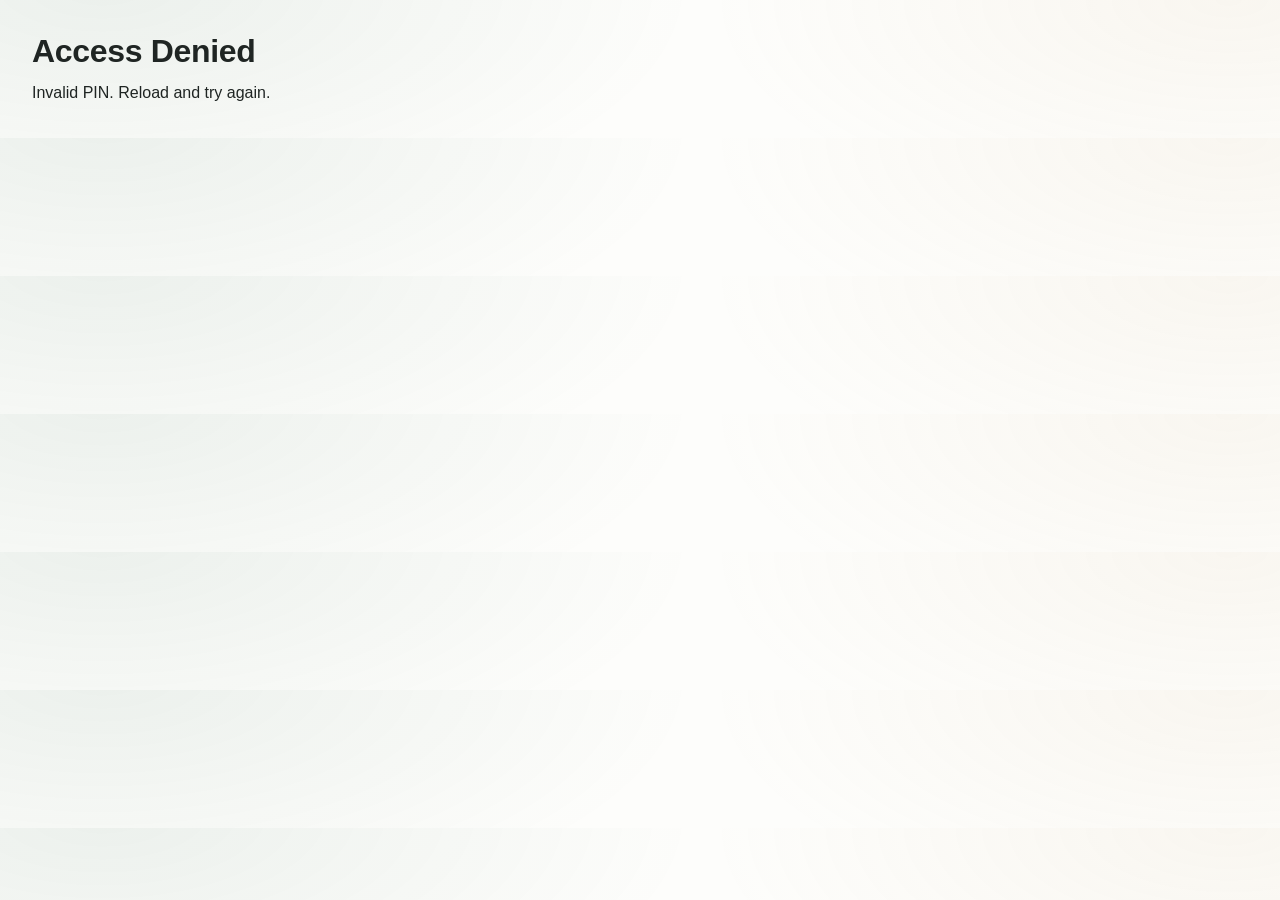
<file: sgwh-orders-vault.html>
<!DOCTYPE html>
<html lang="en">
  <head>
    <meta charset="UTF-8" />
    <meta name="viewport" content="width=device-width, initial-scale=1.0" />
    <title>SG Wellness Hub Orders Vault</title>
    <meta name="robots" content="noindex,nofollow" />
    <link rel="stylesheet" href="style.css" />
    <script src="script.js" defer></script>
  </head>
  <body data-page="admin">
    <header class="site-header">
      <div class="container header-wrap">
        <a href="index.html" class="brand">SG Wellness Hub</a>
        <nav class="site-nav" aria-label="Admin Navigation">
          <a href="index.html" class="btn btn-small btn-ghost">Back to Landing</a>
        </nav>
      </div>
    </header>

    <main>
      <section class="section section-alt" id="dashboard">
        <div class="container reveal">
          <div class="dashboard-head">
            <p class="eyebrow">Private Admin</p>
            <h2>Saved Orders (This Device)</h2>
            <p class="dashboard-note">This page reads orders saved in this browser localStorage only.</p>
          </div>
          <div class="dashboard-actions">
            <button id="exportOrders" class="btn btn-secondary" type="button">Export JSON</button>
            <button id="clearOrders" class="btn btn-ghost" type="button">Clear Saved Orders</button>
          </div>
          <div class="table-wrap">
            <table>
              <thead>
                <tr>
                  <th>Date</th>
                  <th>Name</th>
                  <th>Phone</th>
                  <th>City</th>
                  <th>Qty</th>
                  <th>Option</th>
                </tr>
              </thead>
              <tbody id="ordersTableBody">
                <tr>
                  <td colspan="6">No orders saved yet.</td>
                </tr>
              </tbody>
            </table>
          </div>
        </div>
      </section>
    </main>

    <footer class="site-footer">
      <div class="container">
        <p>Private admin view for SG Wellness Hub.</p>
      </div>
    </footer>
  </body>
</html>
</file>
<file: style.css>
:root {
  --bg: #fdfdfb;
  --surface: #ffffff;
  --surface-soft: #f7f4ee;
  --surface-muted: #f2f3f1;
  --text: #1f2523;
  --text-soft: #4d5652;
  --line: #dde3df;
  --green: #123728;
  --green-2: #1d5b3f;
  --green-3: #2d7a58;
  --warm: #efe7dc;
  --danger: #bb1f2d;
  --shadow: 0 14px 36px rgba(17, 31, 25, 0.08);
  --radius: 18px;
}

* {
  box-sizing: border-box;
}

html {
  scroll-behavior: smooth;
}

body {
  margin: 0;
  font-family: "Manrope", sans-serif;
  color: var(--text);
  background:
    radial-gradient(850px 370px at 8% -10%, rgba(29, 91, 63, 0.08), transparent 70%),
    radial-gradient(800px 360px at 96% 0%, rgba(204, 169, 117, 0.08), transparent 65%),
    var(--bg);
  line-height: 1.6;
}

h1,
h2,
h3,
h4 {
  margin: 0;
  font-family: "Sora", sans-serif;
  letter-spacing: -0.01em;
  line-height: 1.2;
}

p,
ul,
ol {
  margin: 0;
}

a {
  color: inherit;
  text-decoration: none;
}

img {
  max-width: 100%;
  display: block;
}

.container {
  width: min(1140px, calc(100% - 2rem));
  margin-inline: auto;
}

.section {
  padding: 4.6rem 0;
}

.section-alt {
  background: linear-gradient(180deg, var(--surface-soft), #fafaf8);
  border-top: 1px solid var(--line);
  border-bottom: 1px solid var(--line);
}

.announcement-bar {
  background: linear-gradient(90deg, #0c241a, #144734, #0c241a);
  color: #ffffff;
  text-align: center;
  font-size: 0.92rem;
  padding: 0.85rem 1rem;
  font-weight: 900;
  letter-spacing: 0.02em;
  line-height: 1.45;
}

.site-header {
  position: sticky;
  top: 0;
  z-index: 90;
  backdrop-filter: blur(10px);
  background: rgba(253, 253, 251, 0.9);
  border-bottom: 1px solid var(--line);
}

.header-wrap {
  min-height: 72px;
  display: flex;
  align-items: center;
  justify-content: space-between;
  gap: 1rem;
}

.brand {
  display: inline-flex;
  align-items: center;
  gap: 0.75rem;
  font-weight: 800;
  color: var(--green);
  font-size: 1.1rem;
}

.brand-logo {
  width: 54px;
  height: 54px;
  object-fit: contain;
  border-radius: 12px;
  background: #fff;
}

.brand-text {
  display: inline-block;
}

.site-nav {
  display: flex;
  align-items: center;
  gap: 0.85rem;
}

.site-nav a {
  font-weight: 600;
  color: var(--text-soft);
  font-size: 0.93rem;
}

.site-nav a:hover,
.site-nav a:focus-visible {
  color: var(--green-2);
}

.eyebrow {
  color: var(--green-3);
  text-transform: uppercase;
  letter-spacing: 0.12em;
  font-size: 0.74rem;
  font-weight: 800;
  margin-bottom: 0.55rem;
}

.hero {
  padding-top: 3.8rem;
}

.hero-grid {
  display: grid;
  gap: 1.5rem;
}

.hero-content h1 {
  font-size: clamp(1.95rem, 6vw, 3.3rem);
  margin-bottom: 0.95rem;
}

.hero-support {
  color: var(--text-soft);
  max-width: 62ch;
}

.hero-points {
  margin-top: 1.1rem;
  padding-left: 1.2rem;
  display: grid;
  gap: 0.45rem;
}

.hero-cta-wrap {
  margin-top: 1.3rem;
  display: flex;
  flex-wrap: wrap;
  gap: 0.7rem;
}

.hero-commitment-box {
  margin-top: 1rem;
  padding: 1rem 1.05rem;
  border-radius: 18px;
  border: 1px solid #d7ddda;
  background: linear-gradient(180deg, #fffef8, #f7f4ec);
  box-shadow: 0 12px 24px rgba(24, 37, 31, 0.06);
}

.hero-commitment-box h3 {
  margin-bottom: 0.45rem;
  font-size: 1rem;
  color: #173d2d;
}

.hero-commitment-box p + p {
  margin-top: 0.45rem;
}

.hero-commitment-box p {
  color: #47544e;
}

.hero-commitment-example {
  color: #7b4d10;
  font-weight: 800;
}

.btn {
  border: 0;
  border-radius: 999px;
  padding: 0.95rem 1.3rem;
  font-weight: 800;
  font-size: 0.96rem;
  letter-spacing: 0.01em;
  line-height: 1;
  cursor: pointer;
  transition: transform 0.2s ease, box-shadow 0.2s ease, background 0.2s ease;
}

.btn:hover,
.btn:focus-visible {
  transform: translateY(-1px);
}

.btn-primary {
  background: linear-gradient(140deg, #d08b13, #f1b93a);
  color: #1b1403;
  border: 1px solid rgba(128, 82, 0, 0.2);
  box-shadow: 0 16px 28px rgba(208, 139, 19, 0.34);
  text-shadow: none;
}

.btn-order-primary,
.site-nav a.btn-order-primary,
.hero-cta-wrap a.btn-order-primary,
.form-cta-group button.btn-order-primary,
.mobile-sticky-bar a.btn-order-primary {
  color: #ffffff !important;
  background: linear-gradient(140deg, #c26f00, #f2a51f) !important;
  border: 1px solid rgba(122, 69, 0, 0.26);
  box-shadow: 0 18px 32px rgba(194, 111, 0, 0.34) !important;
  text-shadow: 0 1px 0 rgba(0, 0, 0, 0.14);
}

.btn-order-primary:hover,
.btn-order-primary:focus-visible,
.site-nav a.btn-order-primary:hover,
.site-nav a.btn-order-primary:focus-visible {
  color: #ffffff !important;
  background: linear-gradient(140deg, #ae6200, #e89911) !important;
}

.btn-order-glow {
  box-shadow: 0 0 0 5px rgba(237, 174, 50, 0.18), 0 22px 42px rgba(181, 110, 6, 0.34);
  animation: ctaPulse 2.2s ease-in-out infinite;
}

.btn-whatsapp {
  background: #25d366;
  color: #072513;
  box-shadow: 0 10px 22px rgba(37, 211, 102, 0.22);
}

.btn-commitment {
  background: #fff7e7;
  color: #5e3b00;
  border: 1px solid #e6d2a6;
  box-shadow: 0 8px 18px rgba(172, 132, 47, 0.12);
}

.btn-secondary {
  background: #123728;
  color: #f4fff8;
}

.btn-ghost {
  border: 1px solid #c9d3ce;
  background: #fff;
  color: var(--text);
}

.btn-small {
  padding: 0.72rem 1rem;
  font-size: 0.88rem;
}

.btn-full {
  width: 100%;
  min-height: 54px;
}

.trust-badges {
  margin-top: 1rem;
  display: flex;
  flex-wrap: wrap;
  gap: 0.55rem;
}

.trust-badges span {
  border: 1px solid #d4ddd8;
  background: #f7faf8;
  border-radius: 999px;
  padding: 0.42rem 0.72rem;
  font-size: 0.78rem;
  font-weight: 700;
  color: #2f4a40;
}

.urgency-note {
  margin-top: 0.85rem;
  color: #7b3f13;
  font-size: 0.85rem;
  font-weight: 600;
}

.offer-section {
  background: linear-gradient(180deg, #fffdf8, #f7f4ee);
}

.offer-intro {
  margin-top: 0.5rem;
  color: var(--text-soft);
  max-width: 60ch;
}

.offer-grid {
  display: grid;
  gap: 1rem;
  margin-top: 1.2rem;
}

.offer-card {
  position: relative;
  border-radius: var(--radius);
  border: 1px solid #d7ddd8;
  background: linear-gradient(180deg, #ffffff, #fbfaf6);
  box-shadow: var(--shadow);
  padding: 1.15rem;
  overflow: hidden;
}

.offer-card-media {
  margin: -1.15rem -1.15rem 0.9rem;
  background: #ffffff;
  border-bottom: 1px solid #e7ece9;
  min-height: 180px;
  display: grid;
  place-items: center;
  overflow: hidden;
}

.offer-card-media img {
  width: 100%;
  height: 180px;
  object-fit: contain;
  background: #fff;
}

.offer-card::before {
  content: "";
  position: absolute;
  inset: 0 auto auto 0;
  width: 100%;
  height: 4px;
  background: linear-gradient(90deg, #c89f53, var(--green-3));
}

.offer-badge {
  display: inline-block;
  padding: 0.36rem 0.62rem;
  border-radius: 999px;
  background: #e8f0ec;
  color: var(--green);
  font-size: 0.75rem;
  font-weight: 800;
  text-transform: uppercase;
  letter-spacing: 0.08em;
}

.offer-card h3 {
  margin-top: 0.8rem;
  font-size: 1.9rem;
  color: var(--green);
}

.offer-strike {
  color: #8a6f48;
  text-decoration: line-through;
  font-weight: 700;
  margin: 0.15rem 0 0.45rem;
}

.offer-card p:last-child {
  color: var(--text-soft);
}

.upsell-media-grid {
  display: grid;
  gap: 0.8rem;
  margin-bottom: 1rem;
}

.upsell-media-card {
  margin: 0;
  border-radius: 16px;
  overflow: hidden;
  border: 1px solid #dfe5e2;
  background: #fff;
  box-shadow: var(--shadow);
}

.upsell-media-card img {
  width: 100%;
  height: 220px;
  object-fit: cover;
  display: block;
}

.video-grid {
  display: grid;
  gap: 1rem;
  margin-top: 1.2rem;
}

.video-card {
  border: 1px solid var(--line);
  border-radius: var(--radius);
  background: #fff;
  box-shadow: var(--shadow);
  padding: 0.7rem;
}

.video-card video {
  width: 100%;
  border-radius: 12px;
  background: #000;
  display: block;
}

.hero-card {
  background: linear-gradient(180deg, #ffffff, #f8faf8);
  border: 1px solid var(--line);
  border-radius: var(--radius);
  padding: 1rem;
  box-shadow: var(--shadow);
}

.product-image-wrap {
  border-radius: 14px;
  overflow: hidden;
  background: var(--surface-muted);
  aspect-ratio: 4 / 3;
  margin-bottom: 0.9rem;
}

.product-main-image {
  width: 100%;
  height: 100%;
  object-fit: cover;
}

.hero-card h2 {
  font-size: 1.15rem;
  margin-bottom: 0.6rem;
}

.hero-card p {
  color: var(--text-soft);
}

.hero-card ul {
  margin: 0.8rem 0;
  padding-left: 1.1rem;
  color: var(--text-soft);
  display: grid;
  gap: 0.35rem;
}

.hero-card-highlight {
  color: var(--green);
  font-weight: 700;
  margin-bottom: 0.4rem;
}

.hero-card-foot {
  color: #293830;
  font-weight: 700;
}

.star-strip {
  border-block: 1px solid var(--line);
  background: #fbf8f2;
}

.star-strip p {
  text-align: center;
  color: #584f42;
  font-weight: 700;
  font-size: 0.9rem;
  padding: 0.8rem 0;
}

.section-head h2 {
  font-size: clamp(1.4rem, 4vw, 2rem);
}

.benefit-grid,
.timeline-grid,
.check-grid {
  display: grid;
  gap: 1rem;
  margin-top: 1.2rem;
}

.info-card,
.timeline-card,
.info-panel,
.highlight-panel {
  border-radius: var(--radius);
  border: 1px solid var(--line);
  background: #fff;
  box-shadow: var(--shadow);
}

.info-card {
  padding: 1.1rem;
}

.icon-circle {
  width: 38px;
  height: 38px;
  border-radius: 50%;
  display: grid;
  place-items: center;
  background: #e9f4ee;
  color: var(--green);
  font-weight: 800;
  margin-bottom: 0.7rem;
}

.info-card p {
  color: var(--text-soft);
}

.gallery-layout {
  margin-top: 1.2rem;
}

.gallery-main-wrap {
  border-radius: 16px;
  overflow: hidden;
  border: 1px solid var(--line);
  background: #f2f3f1;
  margin: 0;
}

.gallery-main-wrap img {
  width: 100%;
  aspect-ratio: 16 / 10;
  object-fit: cover;
  transition: transform 0.35s ease;
}

@media (hover: hover) and (pointer: fine) {
  .gallery-main-wrap:hover img {
    transform: scale(1.08);
  }
}

.gallery-thumbs {
  display: grid;
  grid-template-columns: repeat(3, minmax(0, 1fr));
  gap: 0.6rem;
  margin-top: 0.7rem;
}

.thumb {
  border: 1px solid var(--line);
  border-radius: 12px;
  background: #fff;
  padding: 0.2rem;
  cursor: pointer;
}

.thumb img {
  width: 100%;
  aspect-ratio: 1/1;
  object-fit: cover;
  border-radius: 10px;
}

.thumb.active {
  border-color: var(--green-3);
  box-shadow: 0 0 0 2px rgba(29, 91, 63, 0.2);
}

.pill-grid {
  margin-top: 1.2rem;
  display: flex;
  flex-wrap: wrap;
  gap: 0.55rem;
}

.pill-grid span {
  background: #fff;
  border: 1px solid #d5dbd7;
  padding: 0.55rem 0.85rem;
  border-radius: 999px;
  font-weight: 700;
  font-size: 0.86rem;
  color: #33443d;
}

.split-grid {
  display: grid;
  gap: 1rem;
}

.split-grid > article {
  border: 1px solid var(--line);
  border-radius: var(--radius);
  background: #fff;
  padding: 1.15rem;
}

.compliance-note {
  margin-top: 0.9rem;
  color: #5d655f;
  font-size: 0.88rem;
}

.steps-list {
  margin-top: 0.8rem;
  padding-left: 1.1rem;
  display: grid;
  gap: 0.48rem;
}

.timeline-card {
  padding: 1.05rem;
}

.timeline-card h3 {
  color: var(--green);
  margin-bottom: 0.45rem;
}

.timeline-note {
  margin-top: 0.8rem;
  color: #5b625f;
}

.check-grid p {
  border: 1px solid #d8dfda;
  border-radius: 999px;
  padding: 0.72rem 0.88rem;
  background: #fff;
  font-weight: 700;
}

.info-panel,
.highlight-panel {
  padding: 1.2rem;
}

.info-panel ul {
  margin: 0.7rem 0;
  padding-left: 1.1rem;
  display: grid;
  gap: 0.35rem;
}

.highlight-panel h3 {
  margin-bottom: 0.55rem;
}

.highlight-panel p {
  margin-bottom: 0.9rem;
}

.highlight-panel small {
  display: block;
  margin-top: 0.65rem;
  color: #5a625e;
}

.account-card {
  margin: 0.9rem 0;
  padding: 0.95rem 1rem;
  border-radius: 14px;
  background: #fff;
  border: 1px solid #d8dfda;
  box-shadow: 0 10px 22px rgba(17, 31, 25, 0.06);
}

.account-card h4 {
  margin-bottom: 0.45rem;
  color: var(--green);
}

.account-note {
  margin-top: 0.45rem;
  color: #5a625e;
  font-size: 0.88rem;
}

.faq-list {
  margin-top: 1.2rem;
  display: grid;
  gap: 0.7rem;
}

.faq-item {
  border: 1px solid var(--line);
  border-radius: 14px;
  background: #fff;
  overflow: hidden;
}

.faq-question {
  width: 100%;
  border: 0;
  background: #fff;
  text-align: left;
  font: inherit;
  font-weight: 700;
  color: var(--text);
  padding: 0.95rem;
  cursor: pointer;
}

.faq-question::after {
  content: "+";
  float: right;
  color: var(--green);
}

.faq-question[aria-expanded="true"]::after {
  content: "−";
}

.faq-answer {
  padding: 0 0.95rem 0.95rem;
  color: var(--text-soft);
}

.order-layout {
  display: grid;
  gap: 1rem;
  margin-top: 1.2rem;
}

.order-form,
.order-summary {
  border: 1px solid var(--line);
  border-radius: var(--radius);
  background: #fff;
  box-shadow: var(--shadow);
  padding: 1.05rem;
}

.form-row {
  margin-bottom: 0.8rem;
}

.payment-confirm-box {
  margin-bottom: 0.9rem;
  padding: 1rem;
  border: 1px solid #d9dfdb;
  border-radius: 16px;
  background: linear-gradient(180deg, #fffdf8, #f6f4ee);
}

.payment-confirm-box h3 {
  margin-bottom: 0.75rem;
  font-size: 1rem;
  color: #173d2d;
}

.form-row label {
  font-size: 0.86rem;
  font-weight: 700;
  color: #31463d;
  display: block;
  margin-bottom: 0.35rem;
}

.form-row input,
.form-row textarea,
.form-row select {
  width: 100%;
  border: 1px solid #cbd5d0;
  border-radius: 12px;
  padding: 0.77rem;
  font: inherit;
  color: var(--text);
  background: #fff;
}

.form-row input:focus,
.form-row textarea:focus,
.form-row select:focus,
.faq-question:focus,
.btn:focus,
.btn:focus-visible {
  outline: 2px solid rgba(29, 91, 63, 0.35);
  outline-offset: 1px;
}

.form-row.two-col {
  display: grid;
  gap: 0.7rem;
}

.error {
  color: var(--danger);
  font-size: 0.76rem;
  min-height: 1.1rem;
  display: block;
  margin-top: 0.2rem;
}

.form-cta-group {
  display: grid;
  gap: 0.55rem;
  margin-top: 0.95rem;
}

.form-help-text {
  margin-top: 0.7rem;
  color: #646d68;
  font-size: 0.84rem;
}

.order-summary h3 {
  margin-bottom: 0.8rem;
}

.order-summary ul {
  list-style: none;
  padding: 0;
  margin: 0;
  display: grid;
  gap: 0.55rem;
}

.order-summary li {
  display: flex;
  justify-content: space-between;
  align-items: flex-start;
  gap: 0.6rem;
  border-bottom: 1px dashed #d4dbd7;
  padding-bottom: 0.45rem;
}

.order-summary li span {
  color: #61706a;
  font-size: 0.89rem;
}

.order-summary li strong {
  text-align: right;
}

.summary-note {
  margin-top: 0.8rem;
  padding: 0.7rem;
  border-radius: 12px;
  background: #f0f7f3;
  border: 1px solid #cfddd5;
  color: #30463d;
  font-weight: 600;
  font-size: 0.85rem;
  display: grid;
  gap: 0.18rem;
}

@keyframes ctaPulse {
  0%,
  100% {
    transform: translateY(0);
  }
  50% {
    transform: translateY(-1px);
  }
}

.whatsapp-cta {
  text-align: center;
}

.whatsapp-cta p {
  margin: 0.7rem auto 1rem;
  max-width: 62ch;
  color: #4f5f58;
}

.dashboard-head h2 {
  margin-bottom: 0.4rem;
}

.dashboard-note {
  color: #566660;
}

.dashboard-actions {
  display: flex;
  flex-wrap: wrap;
  gap: 0.6rem;
  margin: 0.9rem 0;
}

.table-wrap {
  border: 1px solid var(--line);
  border-radius: 14px;
  overflow: auto;
  background: #fff;
}

table {
  width: 100%;
  border-collapse: collapse;
  min-width: 720px;
}

th,
td {
  text-align: left;
  padding: 0.72rem;
  border-bottom: 1px solid #e6ebe8;
  font-size: 0.88rem;
}

th {
  background: #f4f7f5;
  color: #2f4339;
  font-weight: 700;
}

.site-footer {
  border-top: 1px solid var(--line);
  padding: 1.2rem 0 5.8rem;
  color: #5c6661;
  background: #fff;
}

.site-footer p + p {
  margin-top: 0.4rem;
}

.floating-whatsapp {
  position: fixed;
  right: 1rem;
  bottom: 5.1rem;
  z-index: 70;
  background: #25d366;
  color: #082414;
  font-weight: 800;
  border-radius: 999px;
  padding: 0.95rem 1.1rem;
  box-shadow: 0 14px 28px rgba(15, 57, 34, 0.22);
}

.mobile-sticky-bar {
  position: fixed;
  left: 0;
  right: 0;
  bottom: 0;
  z-index: 80;
  background: rgba(253, 253, 251, 0.96);
  border-top: 1px solid #d7dfda;
  display: grid;
  grid-template-columns: 1fr 1fr 1fr;
  gap: 0.4rem;
  padding: 0.5rem;
}

.mobile-sticky-bar .btn {
  border-radius: 12px;
  padding: 0.9rem 0.55rem;
  font-size: 0.82rem;
  font-weight: 800;
}

.menu-toggle {
  display: none;
  width: 42px;
  height: 42px;
  border: 1px solid #d5ddd8;
  border-radius: 10px;
  background: #fff;
  padding: 0.5rem;
}

.menu-toggle span {
  display: block;
  width: 100%;
  height: 2px;
  background: var(--green);
  margin: 0.23rem 0;
}

.modal {
  position: fixed;
  inset: 0;
  background: rgba(14, 24, 20, 0.5);
  display: none;
  align-items: center;
  justify-content: center;
  z-index: 130;
  padding: 1rem;
}

.modal.show {
  display: flex;
}

.modal-card {
  width: min(430px, 100%);
  background: #fff;
  border-radius: 16px;
  border: 1px solid #d8dfda;
  padding: 1rem;
}

.modal-card h3 {
  margin-bottom: 0.5rem;
}

.modal-card p {
  color: #566560;
}

.modal-actions {
  margin-top: 0.9rem;
  display: flex;
  gap: 0.55rem;
}

.image-fallback {
  display: grid;
  place-items: center;
  color: #6b7570;
  background: repeating-linear-gradient(
    -45deg,
    #eef2ef,
    #eef2ef 8px,
    #f5f7f6 8px,
    #f5f7f6 16px
  );
  font-weight: 700;
  font-size: 0.78rem;
}

.reveal {
  opacity: 0;
  transform: translateY(14px);
  transition: opacity 0.5s ease, transform 0.5s ease;
}

.reveal.in-view {
  opacity: 1;
  transform: translateY(0);
}

@media (min-width: 720px) {
  .hero-grid,
  .order-layout,
  .split-grid {
    grid-template-columns: 1fr 1fr;
    align-items: start;
  }

  .benefit-grid,
  .timeline-grid,
  .check-grid {
    grid-template-columns: repeat(2, minmax(0, 1fr));
  }

  .form-row.two-col {
    grid-template-columns: 1fr 1fr;
  }
}

@media (min-width: 980px) {
  .benefit-grid {
    grid-template-columns: repeat(4, minmax(0, 1fr));
  }

  .offer-grid {
    grid-template-columns: repeat(4, minmax(0, 1fr));
  }

  .video-grid {
    grid-template-columns: repeat(3, minmax(0, 1fr));
  }

  .upsell-media-grid {
    grid-template-columns: repeat(2, minmax(0, 1fr));
  }

  .timeline-grid,
  .check-grid {
    grid-template-columns: repeat(3, minmax(0, 1fr));
  }

  .mobile-sticky-bar {
    display: none;
  }

  .site-footer {
    padding-bottom: 2rem;
  }

  .floating-whatsapp {
    bottom: 1.2rem;
  }
}


@media (max-width: 860px) {
  .menu-toggle {
    display: inline-block;
  }

  .site-nav {
    position: absolute;
    top: calc(100% + 1px);
    right: 1rem;
    left: 1rem;
    border: 1px solid #d4ddd8;
    background: #fff;
    border-radius: 14px;
    padding: 0.9rem;
    display: none;
    flex-direction: column;
    align-items: stretch;
    box-shadow: var(--shadow);
  }

  .site-nav.open {
    display: flex;
  }

  .site-nav a {
    padding: 0.35rem 0;
  }
}
</file>
